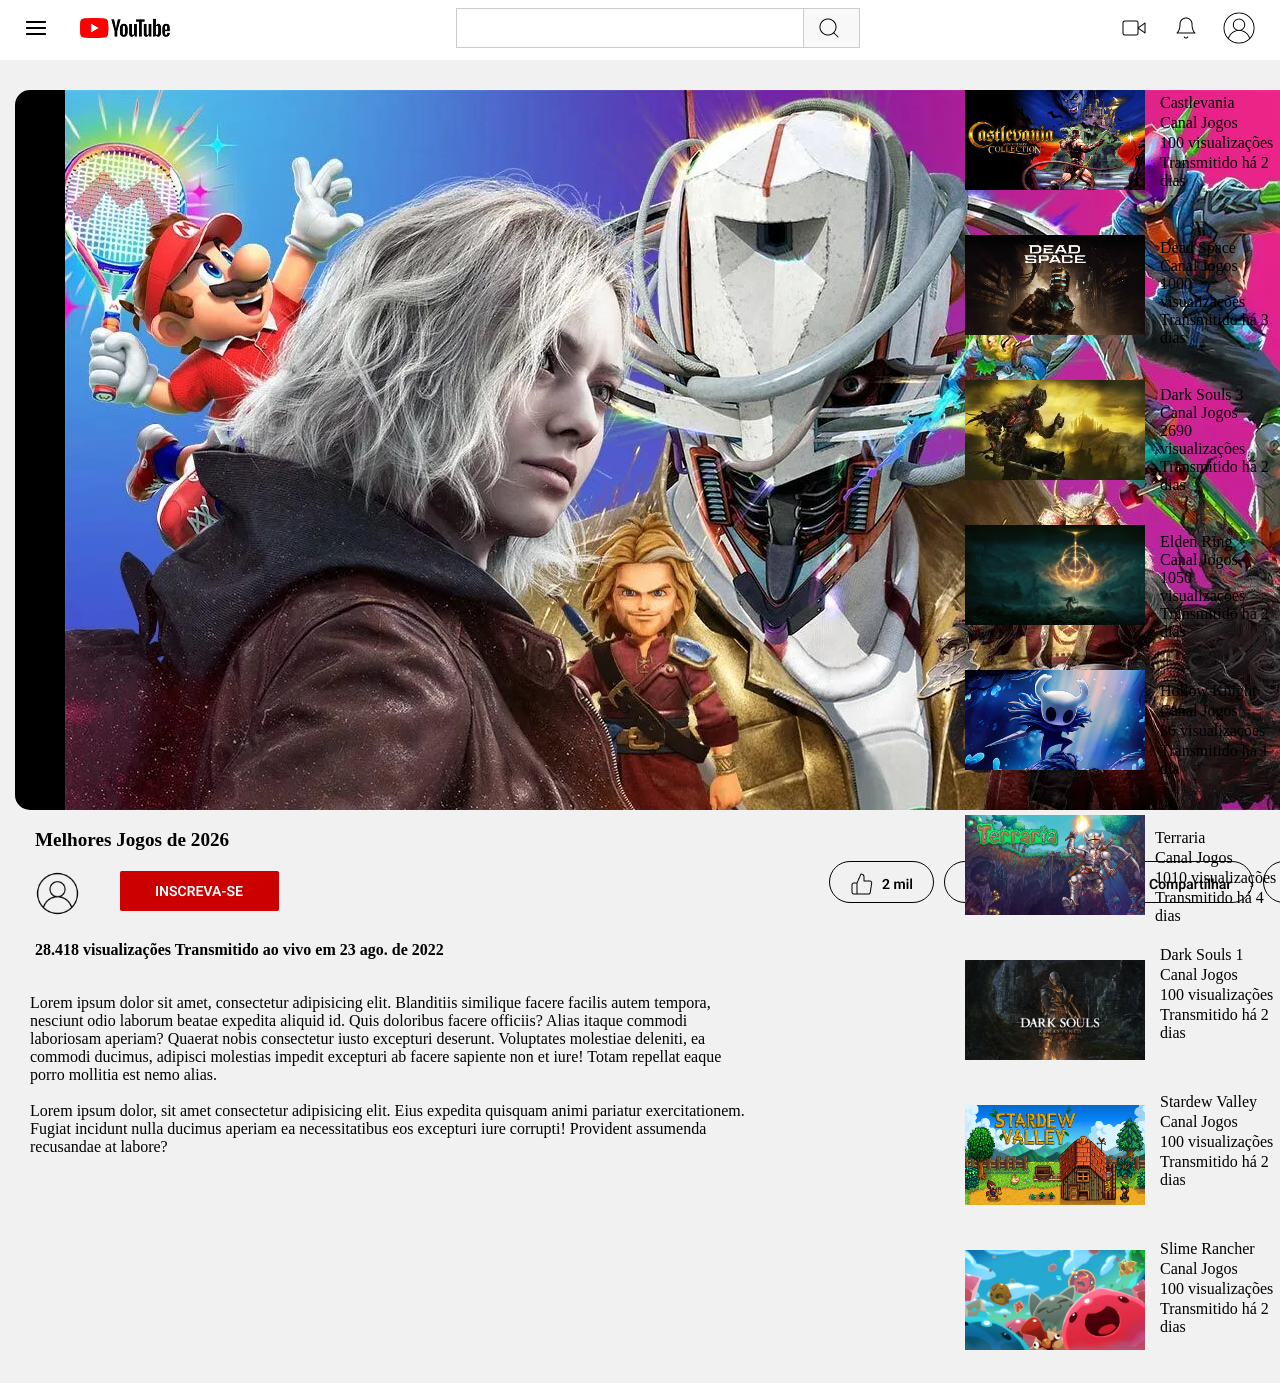
<file: CSS/Trilha-de-CSS-2/index.html>
<!DOCTYPE html>
<html lang="en">
<head>
    <meta charset="UTF-8">
    <meta name="viewport" content="width=device-width, initial-scale=1.0">
    <title>Document</title>
    <link rel="stylesheet" href="../Trilha-de-CSS-2/assets/style.css">
</head>
<body>
    <header>
            <div id="left">
                <figure>
                    <img src="assets/images/Left.png" alt="">
                </figure>
            </div>
            <div id="center">
                <figure>
                    <img src="assets/images/Center.png" alt="">
                </figure>
            </div>
            <div id="right">
                <div>
                    <figure>
                        <img src="assets/images/video.png" alt="">
                        <img src="assets/images/bell.png" alt="">
                    </figure>
                </div>   
                <div class="profile">
                    <figure></figure>
                        <img src="assets/images/profile.png" alt="">
                    </figure>
                </div>
            </div>
    </header>
    <main>
        <section>
            <div class="main-video">
                <figure>
                    <img src="assets/images/4638427-february-2026-games.webp" alt="">
                </figure>
            </div>    
            <div class="main-video-info">
                <div class="main-video-title">
                    <p>Melhores Jogos de 2026</p>
                </div>
                <div class="action-bar">
                    <div class="div-img01">
                        <figure>
                            <img src="assets/images/profile.png" alt="">
                        </figure>
                    </div>
                    <div class="div-img02">
                        <figure>
                            <img src="assets/images/Subscribe Button.png" alt="">
                        </figure>
                    </div>
                    <div class="div-img03">
                        <figure>
                            <img src="assets/images/Like.png" alt="">
                        </figure>
                    </div>
                    <div class="div-img04">
                        <figure>
                            <img src="assets/images/Deslike.png" alt="">
                        </figure>
                    </div>
                    <div class="div-img05">
                        <figure>
                            <img src="assets/images/Share.png" alt="">
                        </figure>
                    </div>
                    <div class="div-img06">
                        <figure>
                            <img src="assets/images/Download.png" alt="">
                        </figure>
                    </div>                   
                </div>
                <div class="views">
                    <p>28.418 visualizações  Transmitido ao vivo em 23 ago. de 2022</p>    
                </div>
                <div class="description">
                    <p>Lorem ipsum dolor sit amet, consectetur adipisicing elit. Blanditiis similique facere facilis autem tempora, nesciunt odio laborum beatae expedita aliquid id. Quis doloribus facere officiis? Alias itaque commodi laboriosam aperiam?
                    Quaerat nobis consectetur iusto excepturi deserunt. Voluptates molestiae deleniti, ea commodi ducimus, adipisci molestias impedit excepturi ab facere sapiente non et iure! Totam repellat eaque porro mollitia est nemo alias.</p>
                    <br>
                    <p>Lorem ipsum dolor, sit amet consectetur adipisicing elit. Eius expedita quisquam animi pariatur exercitationem. Fugiat incidunt nulla ducimus aperiam ea necessitatibus eos excepturi iure corrupti! Provident assumenda recusandae at labore?</p>
                </div>
            </div>
        </section>

        <aside>
            <div class="side-videos">
                <figure class="side-container">
                    <img src="assets/images/castlevania.jpg" alt="">
                </figure>
                <figure class="side-container">
                    <img src="assets/images/deadspace.jpg" alt="">
                </figure>
                <figure class="side-container">
                    <img src="assets/images/download.jpg" alt="">
                </figure>
                <figure class="side-container">
                    <img src="assets/images/M2IBVSWR2ao2oHizClzsUaYL.webp" alt="">
                </figure>
                <figure class="side-container">
                    <img src="assets/images/HK_header.webp" alt="">
                </figure>
                <figure class="side-container">
                    <img src="assets/images/terraria.avif" alt="">
                </figure>
                <figure class="side-container">
                    <img src="assets/images/453d17f26995df6bd67d698c90ba2fd27157a61875e1a9730545da23474c6aaf.avif" alt="">
                </figure>
                <figure class="side-container">
                    <img src="assets/images/stardew.jpg" alt="">
                </figure>
                <figure class="side-container">
                    <img src="assets/images/slimerancher.jpg" alt="">
                </figure>
            </div>
            <div class="side-video-info">
                <div class="side-container">    
                    <div class="side-info">
                        <p>Castlevania</p>
                        <p>Canal Jogos</p>
                        <p>100 visualizações</p>
                        <p>Transmitido há 2 dias</p>
                    </div>
                </div>    
                <div class="side-container">
                    <div class="side-info">
                        <p>Dead Space</p>
                        <p>Canal Jogos</p>
                        <p>1000 visualizações</p>
                        <p>Transmitido há 3 dias</p>
                    </div>
                </div>    
                <div class="side-container">
                    <div class="side-info">
                        <p>Dark Souls 3</p>
                        <p>Canal Jogos</p>
                        <p>2690 visualizações</p>
                        <p>Transmitido há 2 dias</p>
                    </div>
                </div>    
                <div class="side-container">
                    <div class="side-info">
                        <p>Elden Ring</p>
                        <p>Canal Jogos</p>
                        <p>1050 visualizações</p>
                        <p>Transmitido há 2 dias</p>
                    </div>
                </div>
                <div class="side-container">    
                    <div class="side-info">
                        <p>Hollow Knight</p>
                        <p>Canal Jogos</p>
                        <p>36 visualizações</p>
                        <p>Transmitido há 1 dia</p>
                    </div>
                </div>
                <div class="s">    
                    <div class="side-info">
                        <p>Terraria</p>
                        <p>Canal Jogos</p>
                        <p>1010 visualizações</p>
                        <p>Transmitido há 4 dias</p>
                    </div>
                </div>
                <div class="side-container">
                    <div class="side-info">
                        <p>Dark Souls 1</p>
                        <p>Canal Jogos</p>
                        <p>100 visualizações</p>
                        <p>Transmitido há 2 dias</p>
                    </div>
                </div>
                <div class="side-container">    
                    <div class="side-info">
                        <p>Stardew Valley</p>
                        <p>Canal Jogos</p>
                        <p>100 visualizações</p>
                        <p>Transmitido há 2 dias</p>
                    </div>
                </div>
                <div class="side-container">    
                    <div class="side-info">
                        <p>Slime Rancher</p>
                        <p>Canal Jogos</p>
                        <p>100 visualizações</p>
                        <p>Transmitido há 2 dias</p>
                    </div>
                </div>    
            </div>

        </aside>
    </main>
    <footer>

    </footer>
</body>
</html>
</file>
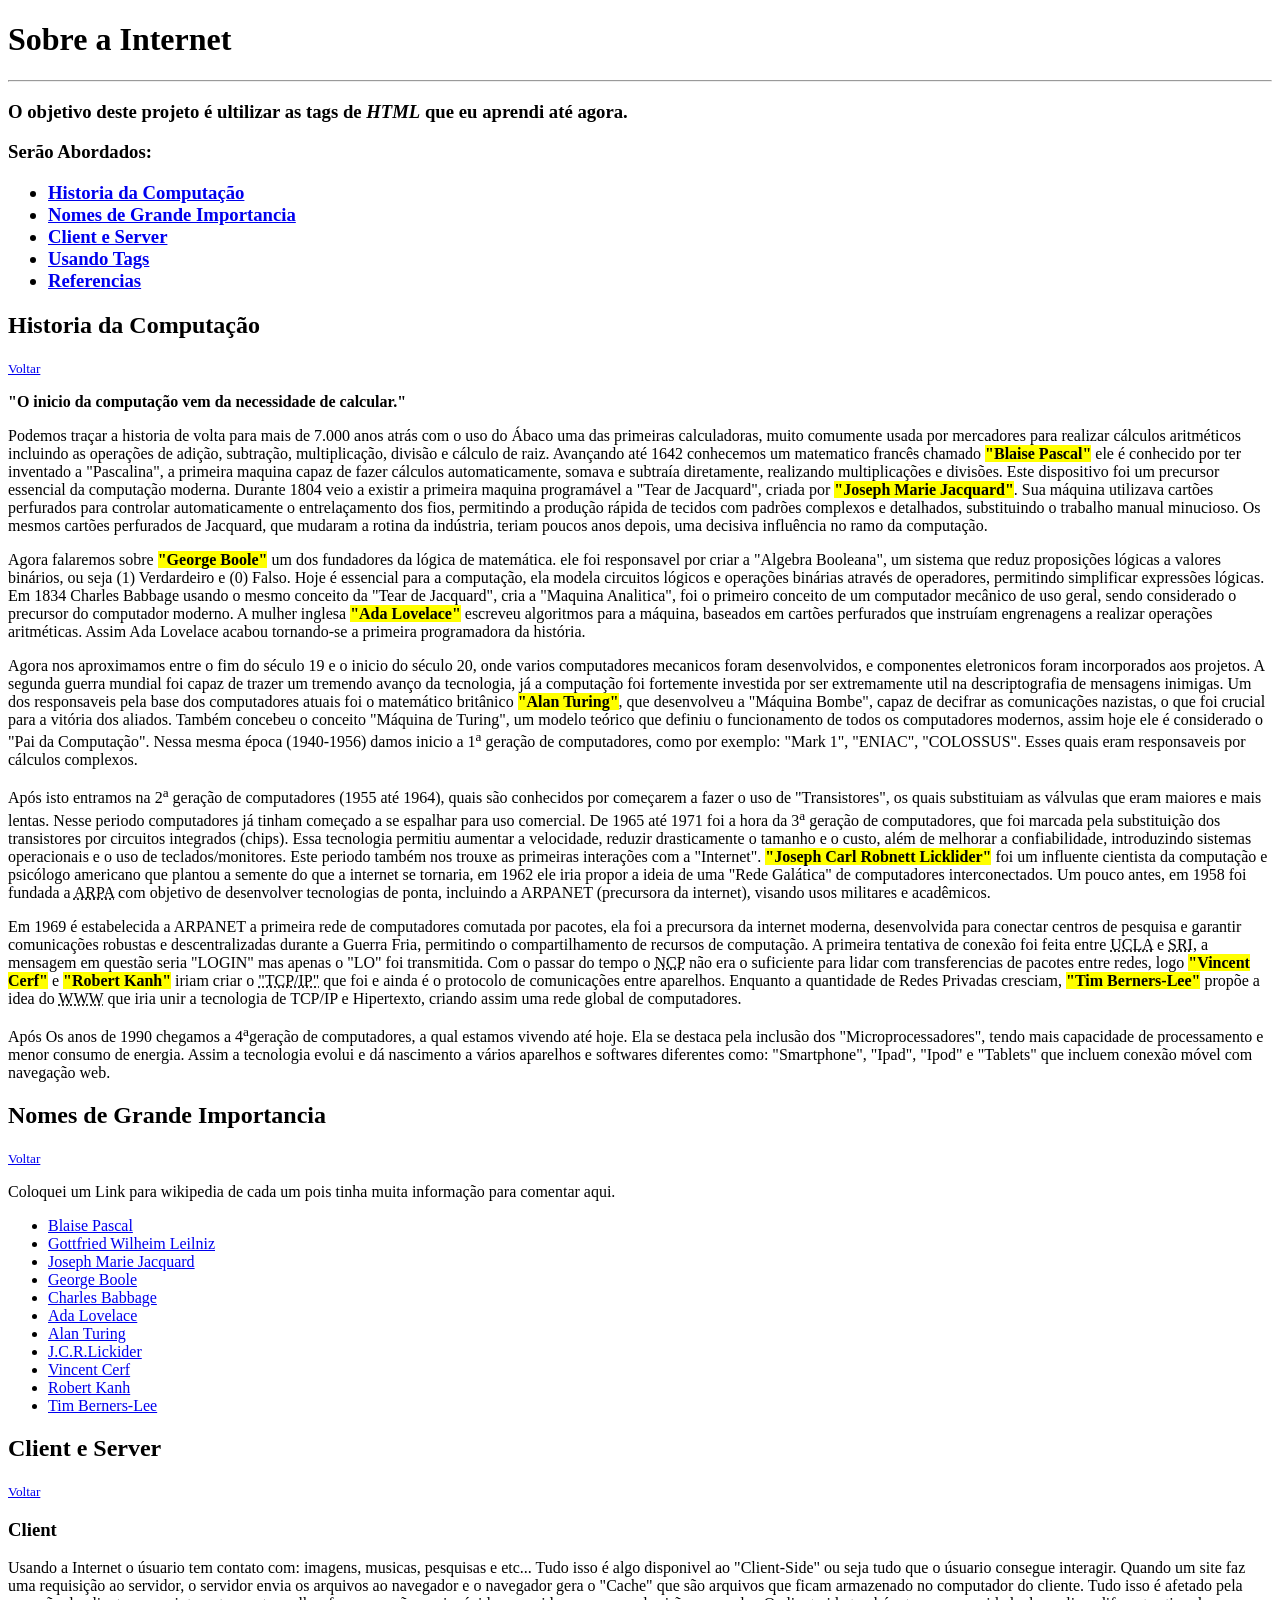
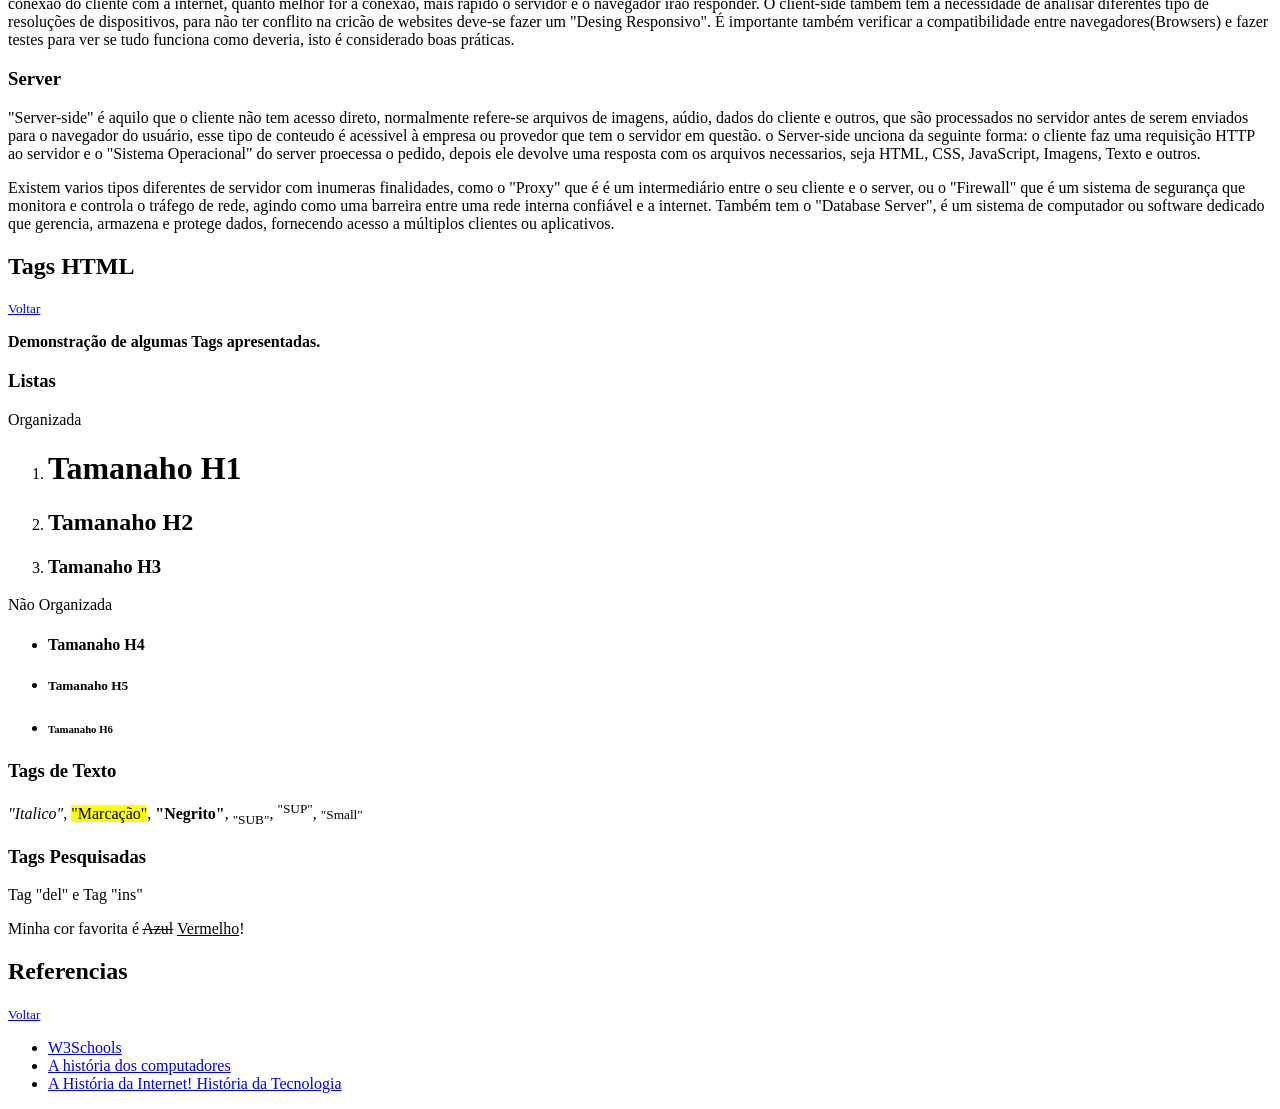
<file: HTML/Html modulo 1/index.html>
<!DOCTYPE html>
<html lang="pt-br">

<head>
    <meta charset="UTF-8">
    <meta name="viewport" content="width=device-width, initial-scale=1.0">
    <title>Aprendizado HTML</title>
</head>

<body>
     <h1>Sobre a Internet</h1>
     <hr>
     <h3 id="indice">
        <p>O objetivo deste projeto é ultilizar as tags de <i>HTML</i> que eu aprendi até agora.</p>
        <p>Serão Abordados: 
            <ul>
                <li><a href="#historia">Historia da Computação</a></li>
                <li><a href="#nomes">Nomes de Grande Importancia</a></li>
                <li><a href="#rede">Client e Server</a></li>
                <li><a href="#tags">Usando Tags</a></li>
                <li><a href="#ref">Referencias</a></li>
            </ul>
        </p>
     </h3>
     
     <h2 id="historia">Historia da Computação</h2>
     <small><a href="#indice">Voltar</a></small>

     
        <strong><p>"O inicio da computação vem da necessidade de calcular."</p></strong>

        <p> Podemos traçar a historia de volta para mais de 7.000 anos atrás com o uso do Ábaco uma das primeiras calculadoras,
            muito comumente usada por mercadores para realizar cálculos aritméticos incluindo as operações de adição, subtração, multiplicação, divisão e cálculo de raiz.
            Avançando até 1642 conhecemos um matematico francês chamado <mark><strong>"Blaise Pascal"</strong></mark> ele é conhecido por ter inventado a "Pascalina",
            a primeira maquina capaz de fazer cálculos automaticamente, somava e subtraía diretamente, realizando multiplicações e divisões. Este dispositivo foi um precursor essencial da computação moderna.
            Durante 1804 veio a existir a primeira maquina programável a "Tear de Jacquard", criada por <mark><strong>"Joseph Marie Jacquard"</strong></mark>. Sua máquina utilizava cartões perfurados para 
            controlar automaticamente o entrelaçamento dos fios, permitindo a produção rápida de tecidos com padrões complexos e detalhados, substituindo o trabalho manual minucioso.
            Os mesmos cartões perfurados de Jacquard, que mudaram a rotina da indústria, teriam poucos anos depois, uma decisiva influência no ramo da computação.
        </p>
        <p>
            Agora falaremos sobre <mark><strong>"George Boole"</strong></mark> um dos fundadores da lógica de matemática. ele foi responsavel por criar a "Algebra Booleana", um sistema que reduz proposições lógicas a valores binários,
            ou seja (1) Verdardeiro e (0) Falso. Hoje é essencial para a computação, ela modela circuitos lógicos e operações binárias através de operadores, permitindo simplificar expressões lógicas.
            Em 1834 Charles Babbage usando o mesmo conceito da "Tear de Jacquard", cria a "Maquina Analitica", foi o primeiro conceito de um computador mecânico de uso geral, sendo considerado o precursor do computador moderno.
            A mulher inglesa <mark><strong>"Ada Lovelace"</strong></mark> escreveu algoritmos para a máquina, baseados em cartões perfurados que instruíam engrenagens a realizar operações aritméticas. Assim Ada Lovelace acabou tornando-se a primeira programadora da história.
        </p>
        <p>
            Agora nos aproximamos entre o fim do século 19 e o inicio do século 20, onde varios computadores mecanicos foram desenvolvidos, e componentes eletronicos foram incorporados aos projetos.
            A segunda guerra mundial foi capaz de trazer um tremendo avanço da tecnologia, já a computação foi fortemente investida por ser extremamente util na descriptografia de mensagens inimigas.
            Um dos responsaveis pela base dos computadores atuais foi o matemático britânico <mark><strong>"Alan Turing"</strong></mark>, que desenvolveu a "Máquina Bombe", capaz de decifrar as comunicações nazistas, o que foi crucial para a vitória dos aliados.
            Também concebeu o conceito "Máquina de Turing", um modelo teórico que definiu o funcionamento de todos os computadores modernos, assim hoje ele é considerado o "Pai da Computação". 
            Nessa mesma época (1940-1956) damos inicio a 1<sup>a</sup> geração de computadores, como por exemplo: "Mark 1", "ENIAC", "COLOSSUS". Esses quais eram responsaveis por cálculos complexos.
        </p>
        <p>
            Após isto entramos na 2<sup>a</sup> geração de computadores (1955 até 1964), quais são conhecidos por começarem a fazer o uso de "Transistores", os quais substituiam as válvulas que eram maiores e mais lentas. Nesse periodo computadores já tinham começado a se espalhar para uso comercial.
            De 1965 até 1971 foi a hora da 3<sup>a</sup> geração de computadores, que foi marcada pela substituição dos transistores por circuitos integrados (chips). Essa tecnologia permitiu aumentar a velocidade, reduzir drasticamente o tamanho e o custo, além de melhorar a confiabilidade,
            introduzindo sistemas operacionais e o uso de teclados/monitores. Este periodo também nos trouxe as primeiras interações com a "Internet". <mark><strong>"Joseph Carl Robnett Licklider"</strong></mark> foi um influente cientista da computação e psicólogo americano que plantou a semente do que a internet se tornaria, em 1962 ele iria propor a ideia de uma "Rede Galática" de computadores interconectados. 
            Um pouco antes, em 1958 foi fundada a <abbr title="Advanced Research Projects Agency">ARPA</abbr> com objetivo de desenvolver tecnologias de ponta, incluindo a ARPANET (precursora da internet),
            visando usos militares e acadêmicos.
        </p>
        <p>
            Em 1969 é estabelecida a ARPANET a primeira rede de computadores comutada por pacotes, ela foi a precursora da internet moderna, desenvolvida para conectar centros de pesquisa e garantir comunicações robustas e descentralizadas durante a Guerra Fria, permitindo o compartilhamento de recursos de computação.
            A primeira tentativa de conexão foi feita entre <abbr title="Universidade da Califórnia em Los Angeles">UCLA</abbr> e <abbr title="Stanford Research Institute">SRI</abbr>, a mensagem em questão seria "LOGIN" mas apenas o "LO" foi transmitida.
            Com o passar do tempo o <abbr title="Network Control Protocol">NCP</abbr> não era o suficiente para lidar com transferencias de pacotes entre redes, logo <mark><strong>"Vincent Cerf"</strong></mark> e <mark><strong>"Robert Kanh"</strong></mark> iriam criar o <abbr title="Transfer Control Protocol/Internet Protocol">"TCP/IP"</abbr> que foi e ainda é o protocolo de comunicações entre aparelhos.
            Enquanto a quantidade de Redes Privadas cresciam, <mark><strong>"Tim Berners-Lee"</strong></mark> propõe a idea do <abbr title="World Wide Web">WWW</abbr> que iria unir a tecnologia de TCP/IP e Hipertexto, criando assim uma rede global de computadores.
        </p>
        <p>
            Após Os anos de 1990 chegamos a 4<sup>a</sup>geração de computadores, a qual estamos vivendo até hoje. Ela se destaca pela inclusão dos "Microprocessadores", tendo mais capacidade de processamento e menor consumo de energia. Assim a tecnologia evolui e dá nascimento a vários aparelhos e softwares diferentes como:
            "Smartphone", "Ipad", "Ipod" e "Tablets" que incluem conexão móvel com navegação web.
        </p>
    
 
    <h2 id="nomes">Nomes de Grande Importancia</h2>
    <small><a href="#indice">Voltar</a></small>

        <p>Coloquei um Link para wikipedia de cada um pois tinha muita informação para comentar aqui.</p>
        <ul>
            <li><a href="https://pt.wikipedia.org/wiki/Blaise_Pascal" target="_blank">Blaise Pascal</a></li>
                <!--Blaise Pascal foi responsavel por por criar a Pascalina uma das primeiras calculadoras mecanicas. -->
            <li><a href="https://pt.wikipedia.org/wiki/Gottfried_Leibniz" target="_blank">Gottfried Wilheim Leilniz</a></li>
                <!--Gottfried Wilheim Leilniz foi adcinado aqui por que ele foi responsável por fazer o primeiro sistema de numeração binário, conhecido como "Roda de Leibniz" e tambem é criador da primeira calculadora automatica de bolso.-->
            <li><a href="https://pt.wikipedia.org/wiki/Joseph-Marie_Jacquard" target="_blank">Joseph Marie Jacquard</a></li>
                <!--Joseph Marie Jacquard é o criador da "Tear de Jacquard" a primeira maquina mecanica programavel-->
            <li><a href="https://pt.wikipedia.org/wiki/George_Boole" target="_blank">George Boole</a></li>
                <!--George Boole foi um dos fundadores da lógica matematica, responsavelpela "Algebra Boolena"-->
            <li><a href="https://pt.wikipedia.org/wiki/Charles_Babbage" target="_blank">Charles Babbage</a></li>
                <!--Charles Babbage é o inventor da "Maquina Analitica" que pode ser de forma rústica comparado com os computadores modernos.  -->
            <li><a href="https://pt.wikipedia.org/wiki/Ada_Lovelace" target="_blank">Ada Lovelace</a></li>
                <!--Ada Lovelace é a primeira programadora da historia, Co-criadora da "Maquina Analitca"-->
            <li><a href="https://pt.wikipedia.org/wiki/Alan_Turing" target="_blank">Alan Turing</a></li>
                <!--Alan Turing é responsavel pela teoria da "Maquina de Turing" que foi fundação para os computadores modernos-->
            <li><a href="https://pt.wikipedia.org/wiki/Joseph_Carl_Robnett_Licklider" target="_blank">J.C.R.Lickider</a></li>
                <!--J.C.R.Licklider deu a ideia de uma "Rede Galatica" de computadores, anos depois que viria a ser a internet.-->
            <li><a href="https://pt.wikipedia.org/wiki/Vint_Cerf" target="_blank">Vincent Cerf</a></li>
            <li><a href="https://pt.wikipedia.org/wiki/Robert_Kahn" target="_blank">Robert Kanh</a></li>
            <!--Vincent Cerf e Robert Kanh foram os criadores do TCP/IP que foi o substituto do NCP, o TCP/IP é ultilizado até os dias de hoje-->
            <li><a href="https://pt.wikipedia.org/wiki/Tim_Berners-Lee" target="_blank">Tim Berners-Lee</a></li>
            <!--Tim Berners--Lee é o criador da Word Wide Web(WWW) graças a ele a internet é, do jeito que é hoje. -->
        </ul>
    
    <h2 id="rede">Client e Server</h2>
    <small><a href="#indice">Voltar</a></small>
        
        <h3>Client</h3>
            
                <p>
                    Usando a Internet o úsuario tem contato com: imagens, musicas, pesquisas e etc... Tudo isso é algo disponivel ao "Client-Side" ou seja tudo que o úsuario
                    consegue interagir. Quando um site faz uma requisição ao servidor, o servidor envia os arquivos ao navegador e o navegador gera o "Cache" que são arquivos que ficam armazenado no computador do cliente.
                    Tudo isso é afetado pela conexão do cliente com a internet, quanto melhor for a conexão, mais rápido o servidor e o navegador irão responder.
                    O client-side também tem a necessidade de analisar diferentes tipo de resoluções de dispositivos, para não ter conflito na cricão de websites deve-se fazer um "Desing Responsivo". 
                    É importante também verificar a compatibilidade entre navegadores(Browsers) e fazer testes para ver se tudo funciona como deveria, isto é considerado boas práticas.
                </p>
            
        
        <h3>Server</h3> 
            
                <p>
                    "Server-side" é aquilo que o cliente não tem acesso direto, normalmente refere-se arquivos de imagens, aúdio, dados do cliente e outros, que são processados no servidor antes de serem enviados para o navegador do usuário,
                    esse tipo de conteudo é acessivel à empresa ou provedor que tem o servidor em questão. o Server-side unciona da seguinte forma: o cliente faz uma requisição HTTP ao servidor e o "Sistema Operacional" do server proecessa o pedido,
                    depois ele devolve uma resposta com os arquivos necessarios, seja HTML, CSS, JavaScript, Imagens, Texto e outros.  
                </p>
                <p>
                    Existem varios tipos diferentes de servidor com inumeras finalidades, como o "Proxy" que é é um intermediário entre o seu cliente e o server, ou o "Firewall" que é
                    um sistema de segurança que monitora e controla o tráfego de rede, agindo como uma barreira entre uma rede interna confiável e a internet. Também tem o "Database Server", 
                    é um sistema de computador ou software dedicado que gerencia, armazena e protege dados, fornecendo acesso a múltiplos clientes ou aplicativos.
                </p>
            
        <h2 id="tags">Tags HTML</h2>
        <small><a href="#indice">Voltar</a></small>

        <p><strong>Demonstração de algumas Tags apresentadas.</strong></p>

        <h3>Listas</h3>
            <p>Organizada</p>
           <ol> 
                <li><h1>Tamanaho H1</h1></li>            
                <li><h2>Tamanaho H2</h2></li>            
                <li><h3>Tamanaho H3</h3></li>            
            </ol>
           
            <p>Não Organizada</p>
            <ul>
                <li><h4>Tamanaho H4</h4></li>
                <li><h5>Tamanaho H5</h5></li>
                <li><h6>Tamanaho H6</h6></li>
            </ul>

        <h3>Tags de Texto</h3>

            <p><i>"Italico"</i>, <mark>"Marcação"</mark>, <strong>"Negrito"</strong>, <sub>"SUB"</sub>, <sup>"SUP"</sup>, <small>"Small"</small></p>

        <h3>Tags Pesquisadas</h3>    
            
            <p>Tag "del" e Tag "ins"</p>
                
                <p>
                    Minha cor favorita é <del>Azul</del> <ins>Vermelho</ins>!
                </p>

        <h2 id="ref">Referencias</h2>
        <small><a href="#indice">Voltar</a></small>

                <ul>
                    <li><a href="https://www.w3schools.com/Tags/default.asp" target="_blank">W3Schools</a></li>
                    <li><a href="https://www.youtube.com/watch?v=p-CqDKiDHCg" target="_blank">A história dos computadores </a></li>
                    <li><a href="https://www.youtube.com/watch?v=pKxWPo73pX0" target="_blank">A História da Internet! História da Tecnologia</a></li>
                </ul>

            
        

</body>
</html>
</file>
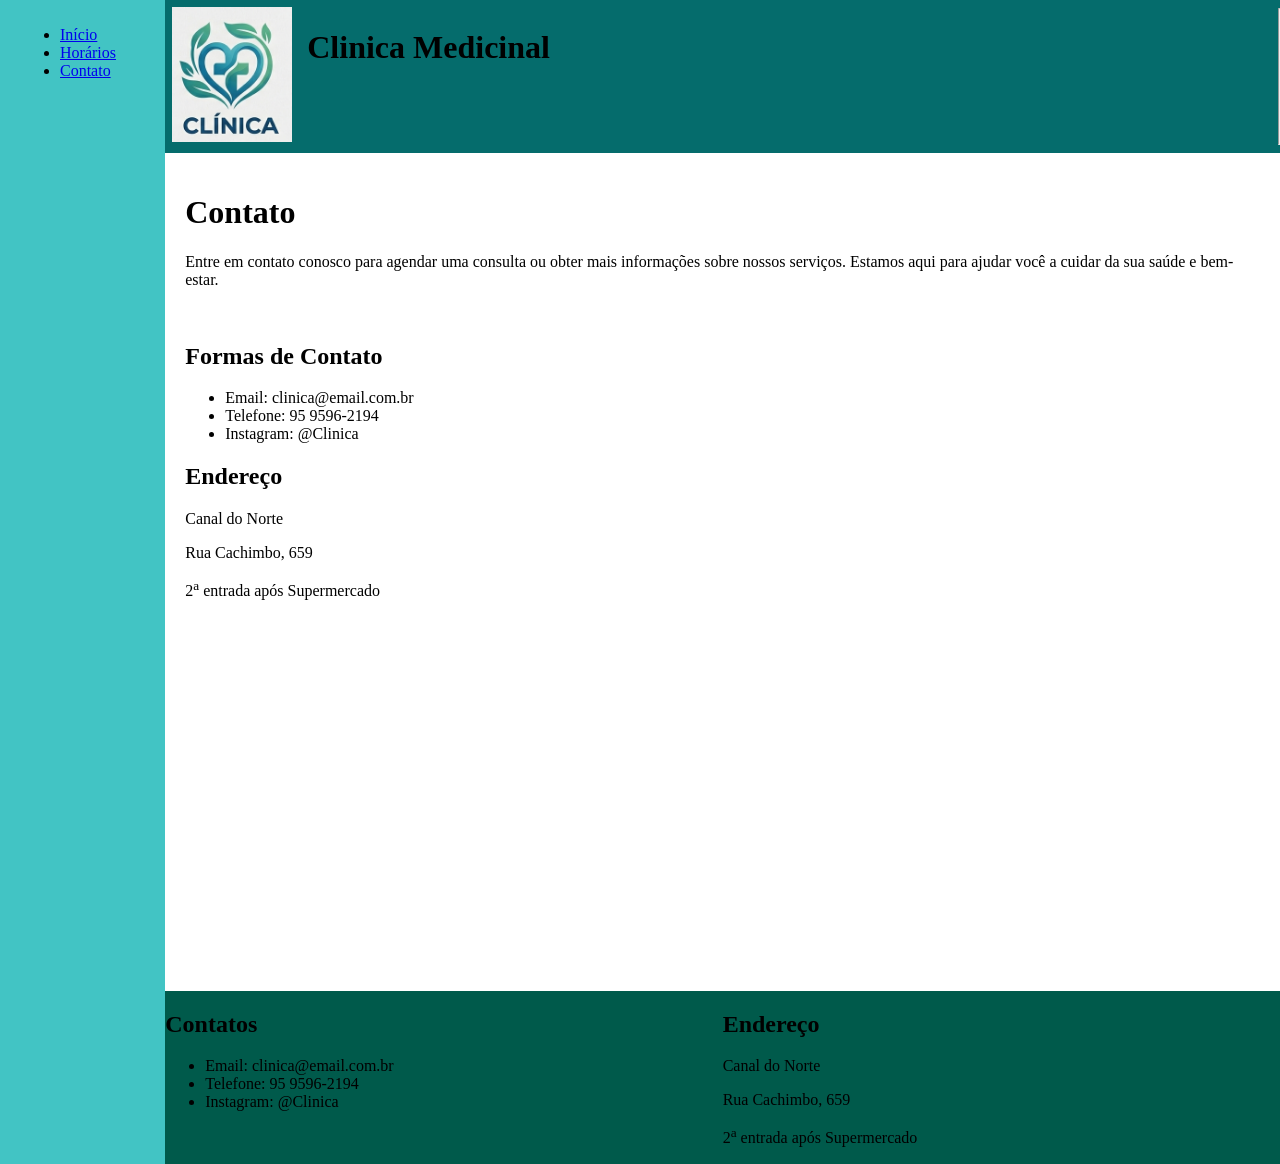
<file: HTML/HTML modulo 2/contato.html>
<!DOCTYPE html>
<html lang="en">
<head>
    <meta charset="UTF-8">
    <meta http-equiv="X-UA-Compatible" content="IE=edge">
    <meta name="viewport" content="width=device-width, initial-scale=1.0">
    <title>Contato</title>
    <link rel="stylesheet" href="base.css">
</head>
<body>
    <div class="wrapper">
        <div class="menu">
            <!-- Aqui vai o seu menu -->
            <ul>
                <li><a href="med.html">Início</a></li>
                <li><a href="horario.html">Horários</a></li>
                <li><a href="contato.html">Contato</a></li>
            </ul>
        </div>

        <div class="main">

            <div class="header" style="display: flex;" >
                
                <div class="logo" style="padding: 7px;" >
                   <a href="med.html"><img src="imagens/clinicalogo.png" alt="Logo da Clinica" width="120"></a>
                </div>

                <div style="width: 100%; padding: 8px;">
                   <h1>Clinica Medicinal</h1>
                </div>
                <hr>
             
            </div>
    
            <div class="content">
                <div>
                        <h1>Contato</h1>
                            <p>Entre em contato conosco para agendar uma consulta ou obter mais informações sobre nossos serviços. Estamos aqui para ajudar você a cuidar da sua saúde e bem-estar.</p>
                        <br>
                            <h2>Formas de Contato</h2>
                            <ul>
                                <li><label>Email: clinica@email.com.br</label></li>
                                <li><label>Telefone: 95 9596-2194</label></li>
                                <li><label>Instagram: @Clinica</label></li>
                            </ul>
                </div>
                
                <div>
                    <h2>Endereço</h2>
                    <p>Canal do Norte</p>
                    <p>Rua Cachimbo, 659</p>    
                    <p>2<sup>a</sup> entrada após Supermercado</p>
                </div>
                <iframe src="https://www.google.com/maps/embed?pb=!1m18!1m12!1m3!1d243783.51766039347!2d-45.862404795830926!3d-17.309880766647694!2m3!1f0!2f0!3f0!3m2!1i1024!2i768!4f13.1!3m3!1m2!1s0x94abaf18df9d2279%3A0x70eb084fe474c3d3!2sCanabrava%2C%20Jo%C3%A3o%20Pinheiro%20-%20MG%2C%2038770-000!5e0!3m2!1spt-BR!2sbr!4v1778246377893!5m2!1spt-BR!2sbr" width="350" height="350" style="border: 1px;;" allowfullscreen="" loading="lazy" referrerpolicy="no-referrer-when-downgrade"></iframe>
                 

            </div>    
            <div class="footer" style="display: flex;">
                
                <div style="width: 50%;" >
                    <h2>Contatos</h2>
                    
                        <ul>
                            <li><label>Email: clinica@email.com.br </label></li>
                            <li><label>Telefone: 95 9596-2194</label></li>
                            <li><label>Instagram: @Clinica </label></li>
                        </ul>
                </div>

                <div>
                    <h2>Endereço</h2>
                    <p>Canal do Norte</p>
                    <p>Rua Cachimbo, 659</p>
                    <p>2<sup>a</sup> entrada após Supermercado</p>
                </div>

            </div>
        </div>
    </div>
</body>
</html>
</file>
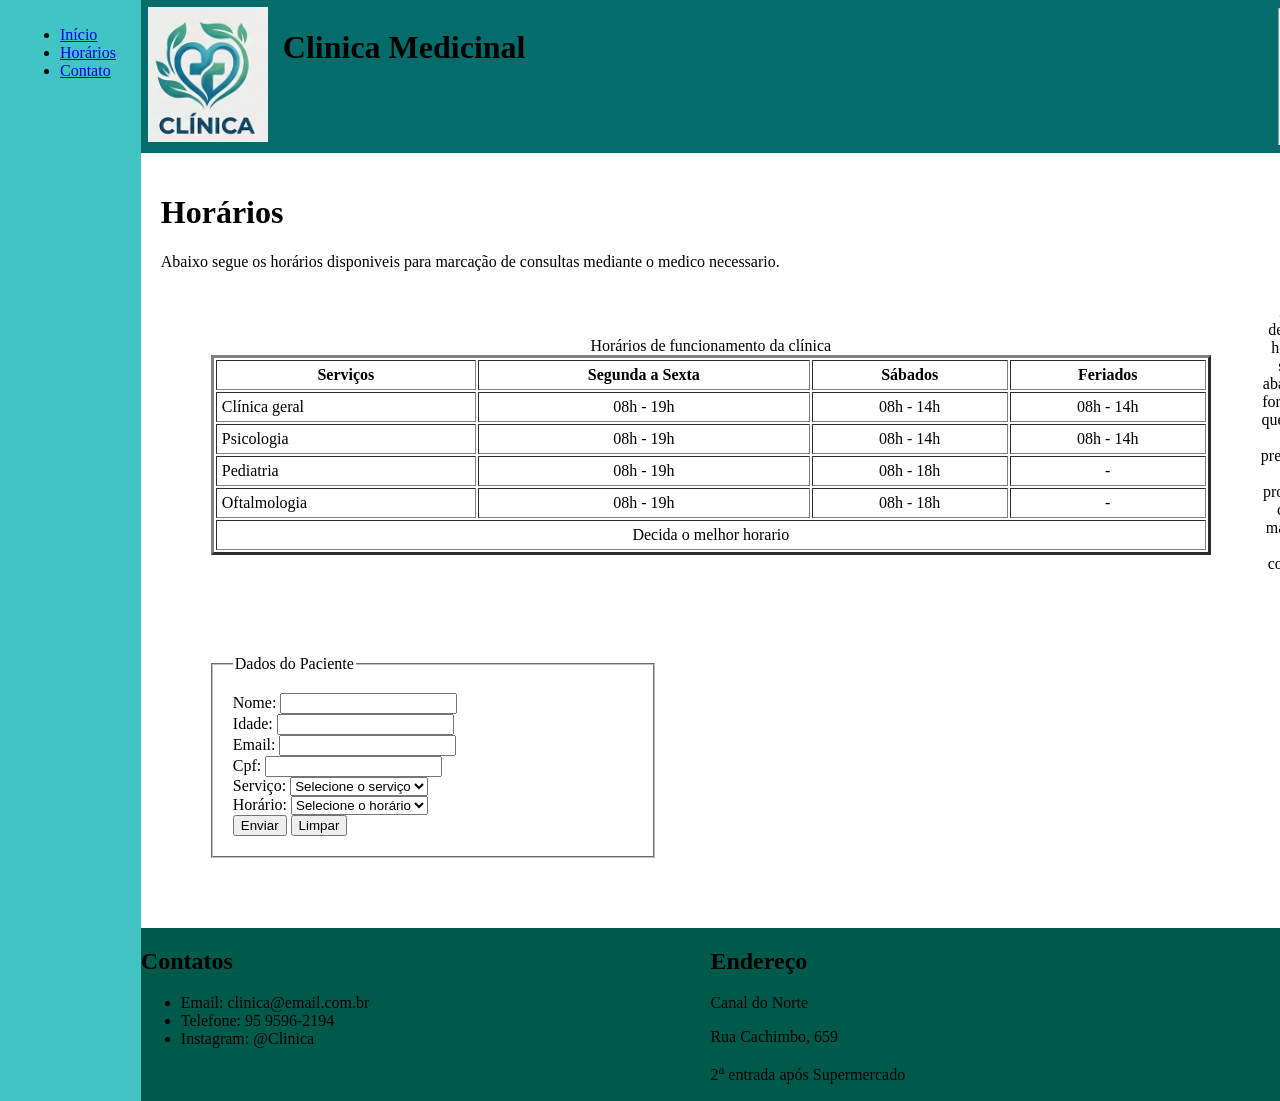
<file: HTML/HTML modulo 2/horario.html>
<!DOCTYPE html>
<html lang="en">
<head>
    <meta charset="UTF-8">
    <meta http-equiv="X-UA-Compatible" content="IE=edge">
    <meta name="viewport" content="width=device-width, initial-scale=1.0">
    <title>Horários</title>
    <link rel="stylesheet" href="base.css">
</head>
<body>
    <div class="wrapper">
        <div class="menu">
            <!-- Aqui vai o seu menu -->
             <ul>
                <li><a href="med.html">Início</a></li>
                <li><a href="horario.html">Horários</a></li>
                <li><a href="contato.html">Contato</a></li>
            </ul>
        </div>

        <div class="main">

            <div class="header" style="display: flex;" >
                
                <div class="logo" style="padding: 7px;" >
                    <a href="med.html"><img src="imagens/clinicalogo.png" alt="Logo da Clinica" width="120"></a>
                </div>

                <div style="width: 100%; padding: 8px;">
                   <h1>Clinica Medicinal</h1>
                </div>
                <hr>
             
            </div>
    
            <div class="content">
                <h1>Horários</h1>
                    <p>Abaixo segue os horários disponiveis para marcação de consultas mediante o medico necessario.</p>

                    <div style="display: flex;">
                        <div>   
                            <table summary="Horários de funcionamento da clínica" border="3" style="margin: 50px; width: 1000px;" cellspacing="2" cellpadding="5">
                                    <caption>Horários de funcionamento da clínica</caption>
                                    <thead>
                                        <tr>
                                            <th>Serviços</th>
                                            <th>Segunda a Sexta</th>
                                            <th>Sábados</th>
                                            <th>Feriados</th>
                                        </tr>
                                    </thead>
                                    <tbody>    
                                        <tr >
                                            <td>Clínica geral</td>
                                            <td align="center">	08h - 19h</td>
                                            <td align="center">	08h - 14h</td>
                                            <td align="center">    08h - 14h</td>
                                        </tr>
                                        <tr>
                                            <td>Psicologia</td>
                                            <td align="center">	08h - 19h</td>
                                            <td align="center">	08h - 14h</td>
                                            <td align="center">    08h - 14h</td>
                                        </tr>
                                        <tr>
                                            <td>Pediatria</td>
                                            <td align="center">	08h - 19h</td>
                                            <td align="center">	08h - 18h</td>
                                            <td align="center">     - </td>
                                        </tr>
                                        <tr>
                                            <td>Oftalmologia</td>
                                            <td align="center">	08h - 19h</td>
                                            <td align="center">	08h - 18h</td>
                                            <td align="center">     - </td>
                                        </tr>
                                    </tbody>
                                    <tfoot>
                                        <td colspan="4" align="center">Decida o melhor horario</td>
                                    </tfoot>
                                </table>
                            </div>  

                            <div style="height: 50px; text-align: center;">
                                    <p>Apos decidir o horario, segue abaixo um formulario que deverá ser preenchido para prosseguir com a marcação da consulta.</p>  
                            </div>    
                    </div>    
                    
                <div style="display: flex;">
                        <div>
                            <div>
                            <fieldset style="width: 400px; margin: 50px; padding: 20px;">
                                <legend>Dados do Paciente</legend>
                                <form action="">
                                    <label for="name">Nome:</label>
                                    <input type="text" id="name">
                                    <br>
                                    <label for="age">Idade:</label>
                                    <input type="number" id="age">
                                    <br>
                                    <label for="email">Email:</label>
                                    <input type="email" id="email">
                                    <br>
                                    <label for="cpf">Cpf:</label>
                                    <input type="text" id="cpf">
                                    <br>
                        
                                    <label for="service">Serviço:</label>
                                    <select id="service">
                                        <option def value="selecione">Selecione o serviço</option>
                                        <option value="clinica-geral">Clínica Geral</option>
                                        <option value="psicologia">Psicologia</option>
                                        <option value="pediatria">Pediatria</option>
                                        <option value="oftalmologia">Oftalmologia</option>
                                    </select>
                                    <br>
                                
                                    <label for="time">Horário:</label>
                                    <select id="serviço">
                                        <option def value="selecione">Selecione o horário</option>
                                    <option value="8 a 19">08h - 19h</option>
                                    <option value="8 a 14">08h - 14h</option>
                                    <option value="8 a 18">08h - 18h</option>
                                    </select>
                                    <br>
                                <button type="submit">Enviar</button>
                                <button type="reset">Limpar</button>  
                                </div>            

                            </form>
                        </fieldset>                   
                    </div> 

                </div>  
                    
            </div>
             

    
            <div class="footer" style="display: flex;">
                
                <div style="width: 50%;" >
                    <h2>Contatos</h2>
                    
                        <ul>
                            <li><label>Email: clinica@email.com.br </label></li>
                            <li><label>Telefone: 95 9596-2194</label></li>
                            <li><label>Instagram: @Clinica </label></li>
                        </ul>
                </div>

                <div>
                    <h2>Endereço</h2>
                    <p>Canal do Norte</p>
                    <p>Rua Cachimbo, 659</p>
                    <p>2<sup>a</sup> entrada após Supermercado</p>
                </div>

            </div>
        </div>
    </div>
</body>
</html>
</file>
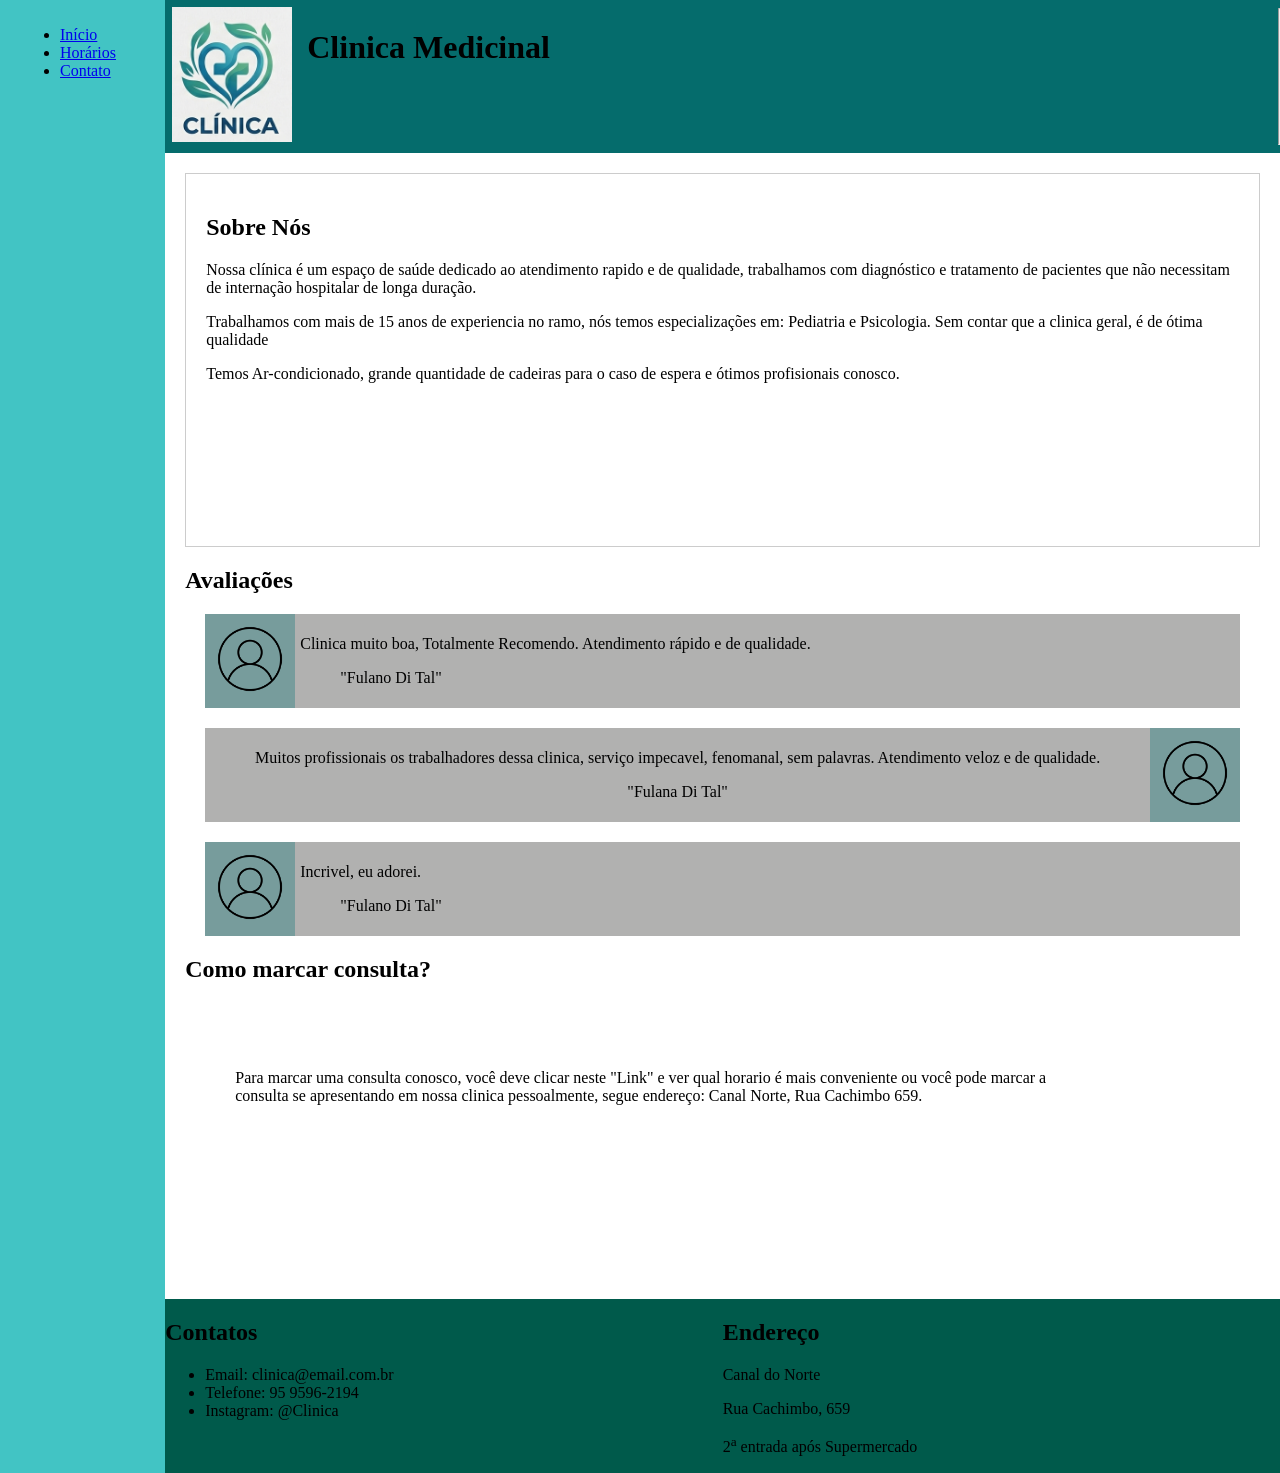
<file: HTML/HTML modulo 2/med.html>
<!DOCTYPE html>
<html lang="en">
<head>
    <meta charset="UTF-8">
    <meta http-equiv="X-UA-Compatible" content="IE=edge">
    <meta name="viewport" content="width=device-width, initial-scale=1.0">
    <title>Pagina Principal</title>
    <link rel="stylesheet" href="base.css">
</head>
<body>
    <div class="wrapper">
        <div class="menu">
            <!-- Aqui vai o seu menu -->
            <ul>
                <li><a href="med.html">Início</a></li>
                <li><a href="horario.html">Horários</a></li>
                <li><a href="contato.html">Contato</a></li>
            </ul>
        </div>

        <div class="main">

            <div class="header" style="display: flex;" >
                
                <div class="logo" style="padding: 7px;" >
                    <a href="med.html"><img src="imagens/clinicalogo.png" alt="Logo da Clinica" width="120"></a>
                </div>

                <div style="width: 100%; padding: 8px;">
                   <p><h1>Clinica Medicinal</h1></p>
                </div>
                <hr>
             
            </div>
    
            <div class="content">
              
                <div style="height: 30%; border: 1px solid #ccc; padding: 20px;"> 
                    <h2>Sobre Nós</h2>
                        <p>Nossa clínica é um espaço de saúde dedicado ao atendimento rapido e de qualidade, trabalhamos com diagnóstico e tratamento de pacientes que não necessitam de internação hospitalar de longa duração.<br> </p>
                        <p>Trabalhamos com mais de 15 anos de experiencia no ramo, nós temos especializações em: Pediatria e Psicologia. Sem contar que a clinica geral, é de ótima qualidade </p>
                        <p>Temos Ar-condicionado, grande quantidade de cadeiras para o caso de espera e ótimos profisionais conosco.</p>
                </div>

                <p><h2>Avaliações</h2></p>

                <div style="background-color: rgb(177, 177, 176); display: flex; margin: 20px;">       

                     <div style="background-color: rgba(67, 139, 139, 0.521); padding: 10px;">
                        <img src="imagens/profile.png" alt="Imagem de Perfil" width="70px ">
                     </div>
    
                    <div style="padding: 5px; width: 100%;">
                            <p>Clinica muito boa, Totalmente Recomendo. Atendimento rápido e de qualidade.</p>
                            <blockquote>"Fulano Di Tal"</blockquote>
                     </div>           
                </div>

                <div style="background-color: rgb(177, 177, 176); display: flex; margin: 20px;">       
    
                    <div style="padding: 5px; width: 100%; text-align: center;">
                            <p>Muitos profissionais os trabalhadores dessa clinica, serviço impecavel, fenomanal, sem palavras. Atendimento veloz e de qualidade.</p>
                            <blockquote>"Fulana Di Tal"</blockquote>
                     </div>                     

                     <div style="background-color: rgba(67, 139, 139, 0.521); padding: 10px;">                        
                            <img src="imagens/profile.png" alt="Imagem de Perfil" width="70px">
                     </div>                    

                </div>

                <div style="background-color: rgb(177, 177, 176); display: flex; margin: 20px;">
                    
                    <div style="background-color: rgba(67, 139, 139, 0.521); padding: 10px;">
                        <img src="imagens/profile.png" alt="Imagem de Perfil" width="70px ">
                    </div>

                    <div style="padding: 5px; width: 100%;">
                        <p>Incrivel, eu adorei.</p>
                        <blockquote>"Fulano Di Tal"</blockquote>
                    </div>
                </div>

                <h2>Como marcar consulta?</h2>

                <div style="display: flex; padding: 50px; margin-bottom: 150px; border: 3px;">    
                    <P>Para marcar uma consulta conosco, você deve clicar neste "Link" e ver qual horario é mais conveniente ou você pode marcar a consulta se apresentando em nossa clinica pessoalmente, segue endereço: Canal Norte, Rua Cachimbo 659. </P>
                    
                    <div>
                        <iframe src="https://www.google.com/maps/embed?pb=!1m18!1m12!1m3!1d243783.51766039347!2d-45.862404795830926!3d-17.309880766647694!2m3!1f0!2f0!3f0!3m2!1i1024!2i768!4f13.1!3m3!1m2!1s0x94abaf18df9d2279%3A0x70eb084fe474c3d3!2sCanabrava%2C%20Jo%C3%A3o%20Pinheiro%20-%20MG%2C%2038770-000!5e0!3m2!1spt-BR!2sbr!4v1778246377893!5m2!1spt-BR!2sbr" width="150" height="150" style="border:0;" allowfullscreen="" loading="lazy" referrerpolicy="no-referrer-when-downgrade"></iframe>
                    </div>
                </div>    
            </div>

    
            <div class="footer" style="display: flex;">
                
                <div style="width: 50%;" >
                    <h2>Contatos</h2>
                    
                        <ul>
                            <li><label>Email: clinica@email.com.br </label></li>
                            <li><label>Telefone: 95 9596-2194</label></li>
                            <li><label>Instagram: @Clinica </label></li>
                        </ul>
                </div>

                <div>
                    <h2>Endereço</h2>
                    <p>Canal do Norte</p>
                    <p>Rua Cachimbo, 659</p>
                    <p>2<sup>a</sup> entrada após Supermercado</p>
                </div>

            </div>
        </div>
    </div>
</body>
</html>
</file>
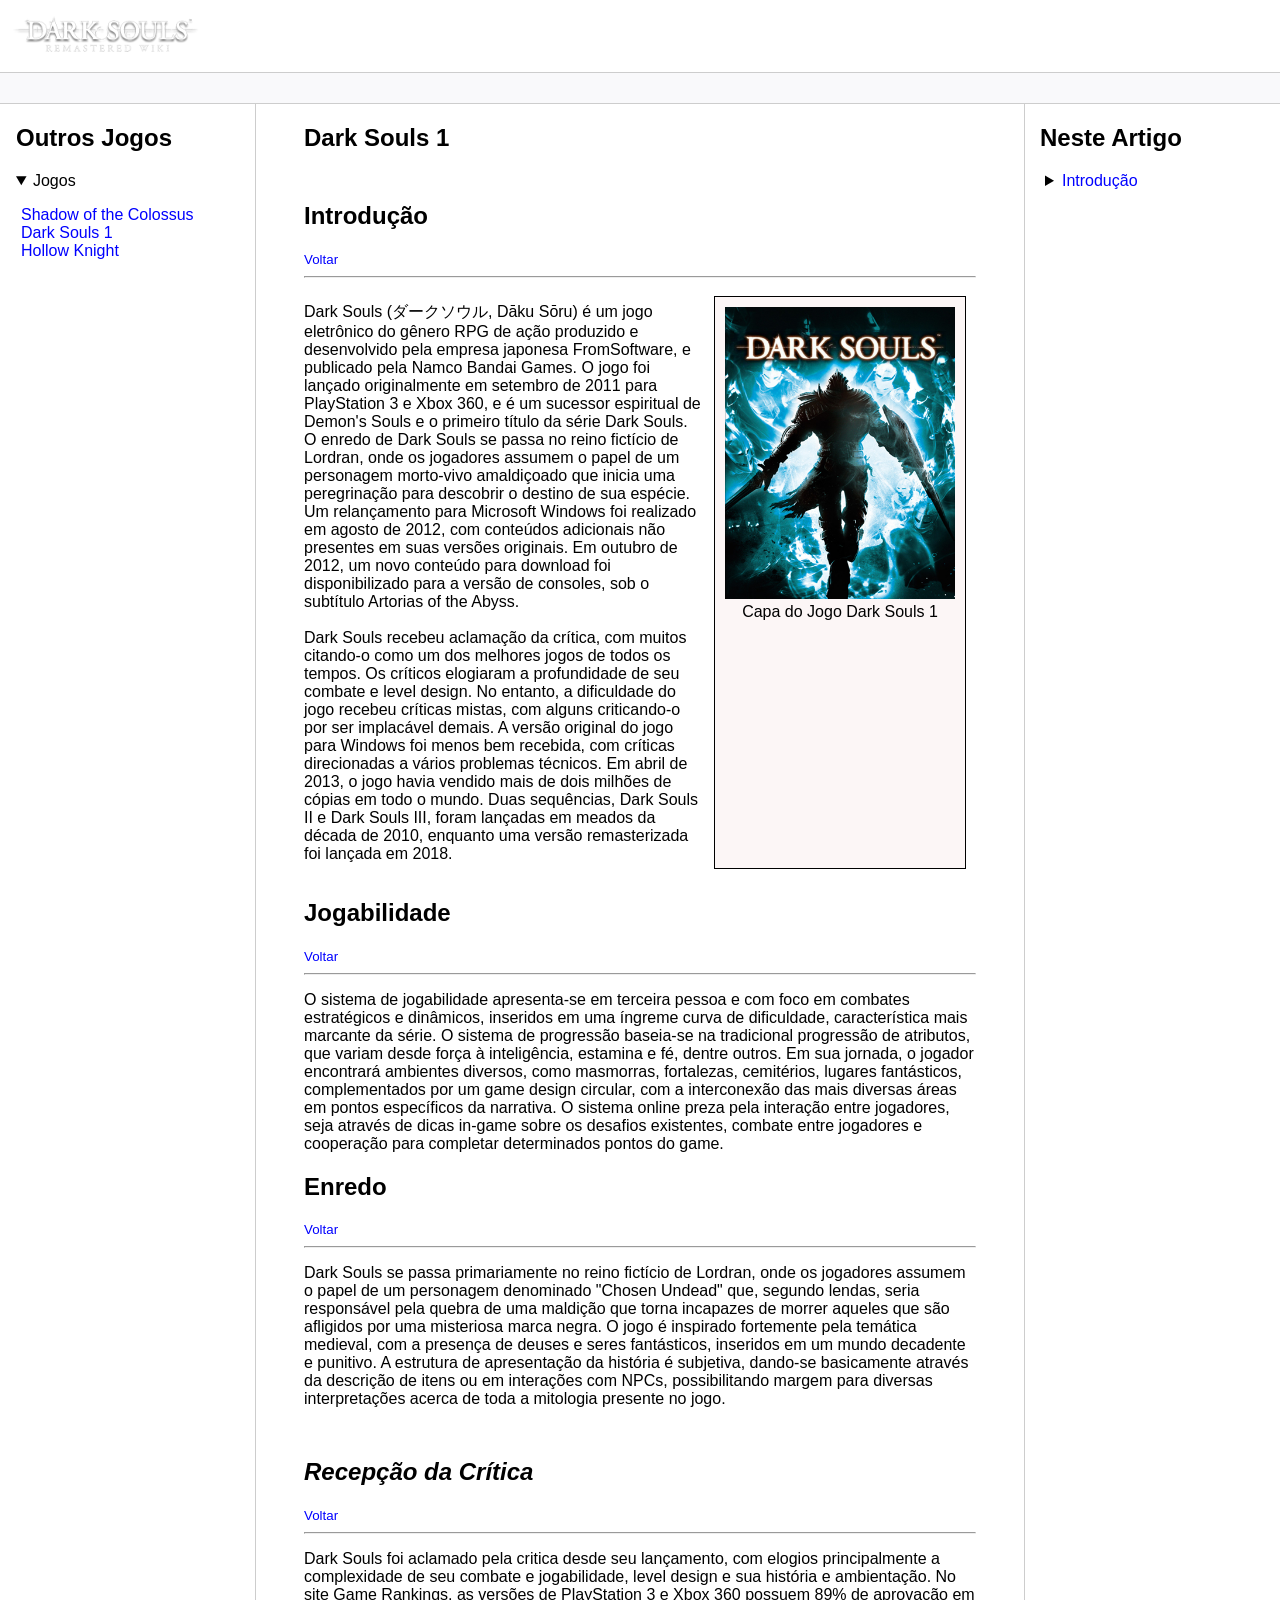
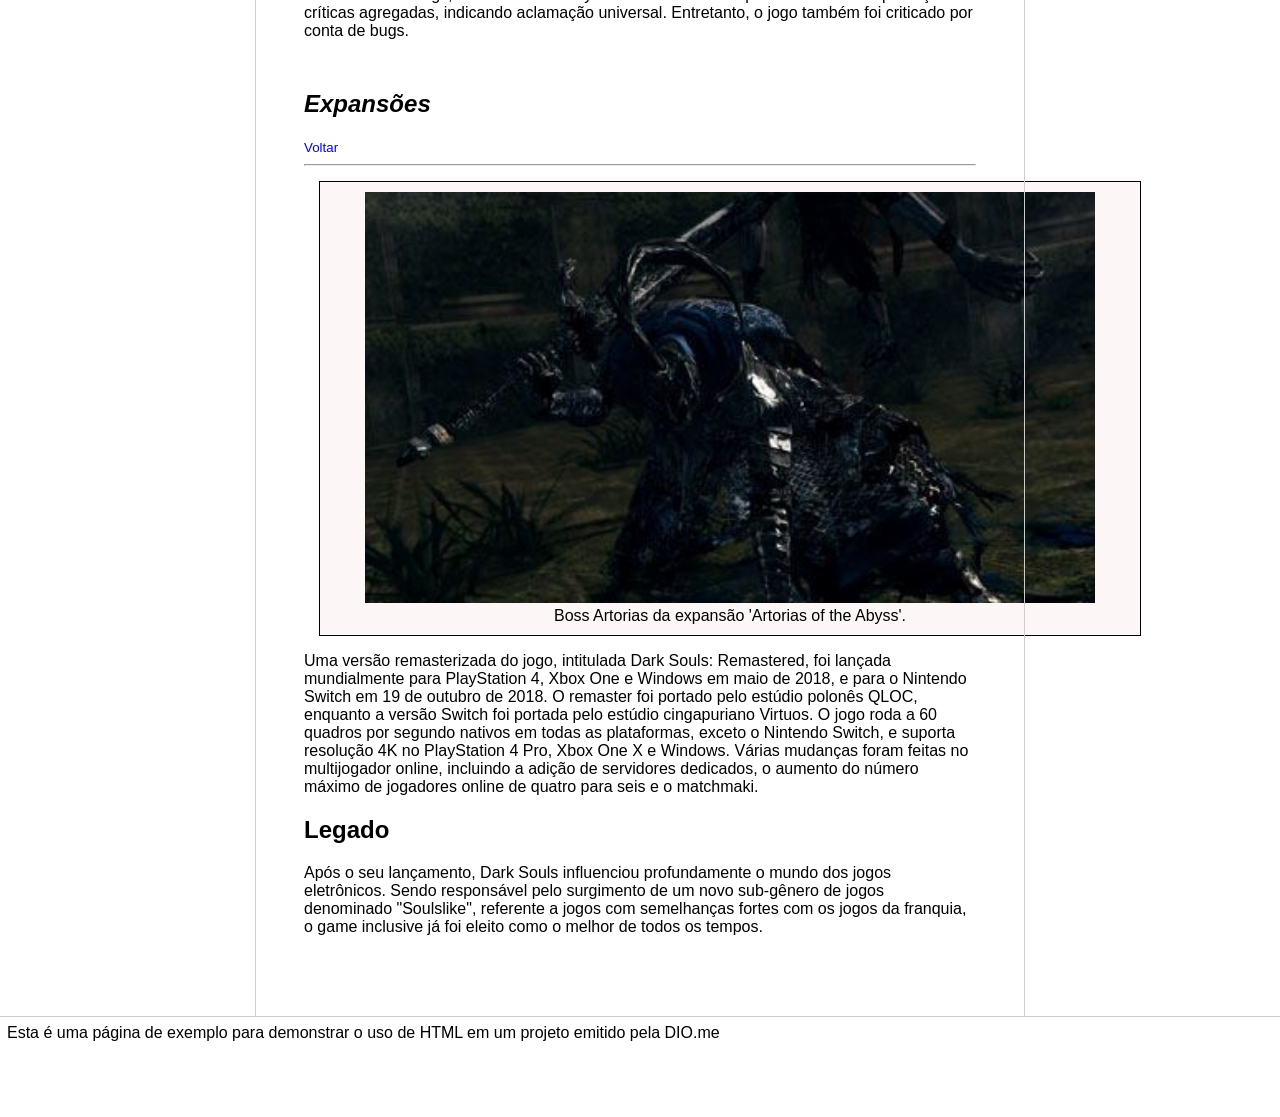
<file: HTML/Html modulo 3/wikiDS1.html>
<!DOCTYPE html>
<html lang="pt-br">
<head>
    <meta charset="UTF-8">
    <meta http-equiv="X-UA-Compatible" content="IE=edge">
    <meta name="viewport" content="width=device-width, initial-scale=1.0">
    <title>Dark Souls 1(DS1)</title>
    <link rel="stylesheet" href="assets/css/style.css">
</head>
<body>


    <header>
        <div id="comeco">   
            <div class="logo" style="padding: 8px;">
                <img src="assets/images/dark-souls-remaster-wiki-logo.png" alt="Logo do Jogo 'Dark Souls 1'" width="200"/>
            </div>
        </div>

        <div class="bar"></div>
    </header>
    
    <main class="content">
        <aside class="sidebar">
            <h2>Outros Jogos</h2>
                        <details open>
                            <summary>Jogos</summary>
                                <nav>    
                                    <ul>
                                        <li><a href="wikiSOTC.html">Shadow of the Colossus</a></li>
                                        <li><a href="wikiDS1.html">Dark Souls 1</a></li>
                                        <li><a href="wikiHK.html">Hollow Knight</a></li>
                                    </ul>
                                </nav>
                        </details>
        </aside>

        <article class="main">
            
                <h1>Dark Souls 1</h1>
                    <h2 id="intro" style="margin-top: 50px;"><strong>Introdução</strong></h2><small><a href="#comeco">Voltar</a></small>
                    <hr>
                        <div style="display: flex;">
                            <p>Dark Souls (ダークソウル, Dāku Sōru) é um jogo eletrônico do gênero RPG de ação produzido e desenvolvido pela empresa japonesa FromSoftware, e publicado pela Namco Bandai Games. O jogo foi lançado originalmente em setembro de 2011 para PlayStation 3 e Xbox 360, e é um sucessor espiritual de Demon's Souls e o primeiro título da série Dark Souls. O enredo de Dark Souls se passa no reino fictício de Lordran, onde os jogadores assumem o papel de um personagem morto-vivo amaldiçoado que inicia uma peregrinação para descobrir o destino de sua espécie. Um relançamento para Microsoft Windows foi realizado em agosto de 2012, com conteúdos adicionais não presentes em suas versões originais. Em outubro de 2012, um novo conteúdo para download foi disponibilizado para a versão de consoles, sob o subtítulo Artorias of the Abyss. 
                            <br>
                            <br>Dark Souls recebeu aclamação da crítica, com muitos citando-o como um dos melhores jogos de todos os tempos. Os críticos elogiaram a profundidade de seu combate e level design. No entanto, a dificuldade do jogo recebeu críticas mistas, com alguns criticando-o por ser implacável demais. A versão original do jogo para Windows foi menos bem recebida, com críticas direcionadas a vários problemas técnicos. Em abril de 2013, o jogo havia vendido mais de dois milhões de cópias em todo o mundo. Duas sequências, Dark Souls II e Dark Souls III, foram lançadas em meados da década de 2010, enquanto uma versão remasterizada foi lançada em 2018.</p>
                                   
                                    <figure style="margin: 10px; padding: 10px; border: 1px solid #000000; background-color: rgb(252, 246, 246);">
                                        <img src="assets/images/Dark_Souls_1_capa.png" alt="Capa do Jogo 'Dark Souls 1'" width="230px">
                                        <figcaption>Capa do Jogo Dark Souls 1</figcaption>
                                    </figure>                                 
                        </div> 

                        <h2 id="jogabilidade">Jogabilidade</h2><small><a href="#comeco">Voltar</a></small>
                        <hr>
                            <p>O sistema de jogabilidade apresenta-se em terceira pessoa e com foco em combates estratégicos e dinâmicos, inseridos em uma íngreme curva de dificuldade, característica mais marcante da série. O sistema de progressão baseia-se na tradicional progressão de atributos, que variam desde força à inteligência, estamina e fé, dentre outros. Em sua jornada, o jogador encontrará ambientes diversos, como masmorras, fortalezas, cemitérios, lugares fantásticos, complementados por um game design circular, com a interconexão das mais diversas áreas em pontos específicos da narrativa. O sistema online preza pela interação entre jogadores, seja através de dicas in-game sobre os desafios existentes, combate entre jogadores e cooperação para completar determinados pontos do game.</p>
                    
                        <h2 id="enredo">Enredo</h2><small><a href="#comeco">Voltar</a></small>
                        <hr>
                            <p>Dark Souls se passa primariamente no reino fictício de Lordran, onde os jogadores assumem o papel de um personagem denominado "Chosen Undead" que, segundo lendas, seria responsável pela quebra de uma maldição que torna incapazes de morrer aqueles que são afligidos por uma misteriosa marca negra. O jogo é inspirado fortemente pela temática medieval, com a presença de deuses e seres fantásticos, inseridos em um mundo decadente e punitivo. A estrutura de apresentação da história é subjetiva, dando-se basicamente através da descrição de itens ou em interações com NPCs, possibilitando margem para diversas interpretações acerca de toda a mitologia presente no jogo.</p>
                    
                        <h2 id="recepcao" style="margin-top: 50px;"><i>Recepção da Crítica</i></h2><small><a href="#comeco">Voltar</a></small>
                        <hr>
                            <p>Dark Souls foi aclamado pela critica desde seu lançamento, com elogios principalmente a complexidade de seu combate e jogabilidade, level design e sua história e ambientação. No site Game Rankings, as versões de PlayStation 3 e Xbox 360 possuem 89% de aprovação em críticas agregadas, indicando aclamação universal. Entretanto, o jogo também foi criticado por conta de bugs.</p>                    
                   
            
                        <h2 id="expansoes" style="margin-top: 50px;"><i>Expansões</i></h2><small><a href="#comeco">Voltar</a></small>
                        <hr>
                            <figure style="margin: 15px; padding: 10px; border: 1px solid #000000; width: 800px; background-color: rgb(252, 246, 246);">
                                <img src="assets/images/Boss_0038_Artorias.jpg" alt="Boss Artorias da expansão 'Artorias of the Abyss'." width="730px">
                                <figcaption>Boss Artorias da expansão 'Artorias of the Abyss'.</figcaption>                     
                            </figure> 

                            <p>Uma versão remasterizada do jogo, intitulada Dark Souls: Remastered, foi lançada mundialmente para PlayStation 4, Xbox One e Windows em maio de 2018, e para o Nintendo Switch em 19 de outubro de 2018. O remaster foi portado pelo estúdio polonês QLOC, enquanto a versão Switch foi portada pelo estúdio cingapuriano Virtuos. O jogo roda a 60 quadros por segundo nativos em todas as plataformas, exceto o Nintendo Switch, e suporta resolução 4K no PlayStation 4 Pro, Xbox One X e Windows. Várias mudanças foram feitas no multijogador online, incluindo a adição de servidores dedicados, o aumento do número máximo de jogadores online de quatro para seis e o matchmaki.</p>

                        <h2>Legado</h2>
                            <p style="margin-bottom: 80px;">Após o seu lançamento, Dark Souls influenciou profundamente o mundo dos jogos eletrônicos. Sendo responsável pelo surgimento de um novo sub-gênero de jogos denominado "Soulslike", referente a jogos com semelhanças fortes com os jogos da franquia, o game inclusive já foi eleito como o melhor de todos os tempos.</p>
                        
         </article>

        <aside class="anchors">
            <h2 id="indice">Neste Artigo</h2>
                <nav>
                    <ul>
                        <details>
                            <summary><a href="#intro">Introdução</a></summary>                    
                                <li><a href="#jogabilidade">Jogabilidade</a></li>
                                <li><a href="#enredo">Enredo</a></li>
                                <li><a href="#expansoes">Expansões</a></li>
                                <li><a href="#recepcao">Recepção</a></li>
                        </details>  
    
                    </ul>
                </nav>    
            </aside>
    </main>
    
    <footer class="footer">
        <p style="margin: 7px;">Esta é uma página de exemplo para demonstrar o uso de HTML em um projeto emitido pela DIO.me</p>
    </footer>
</body>
</html>
</file>
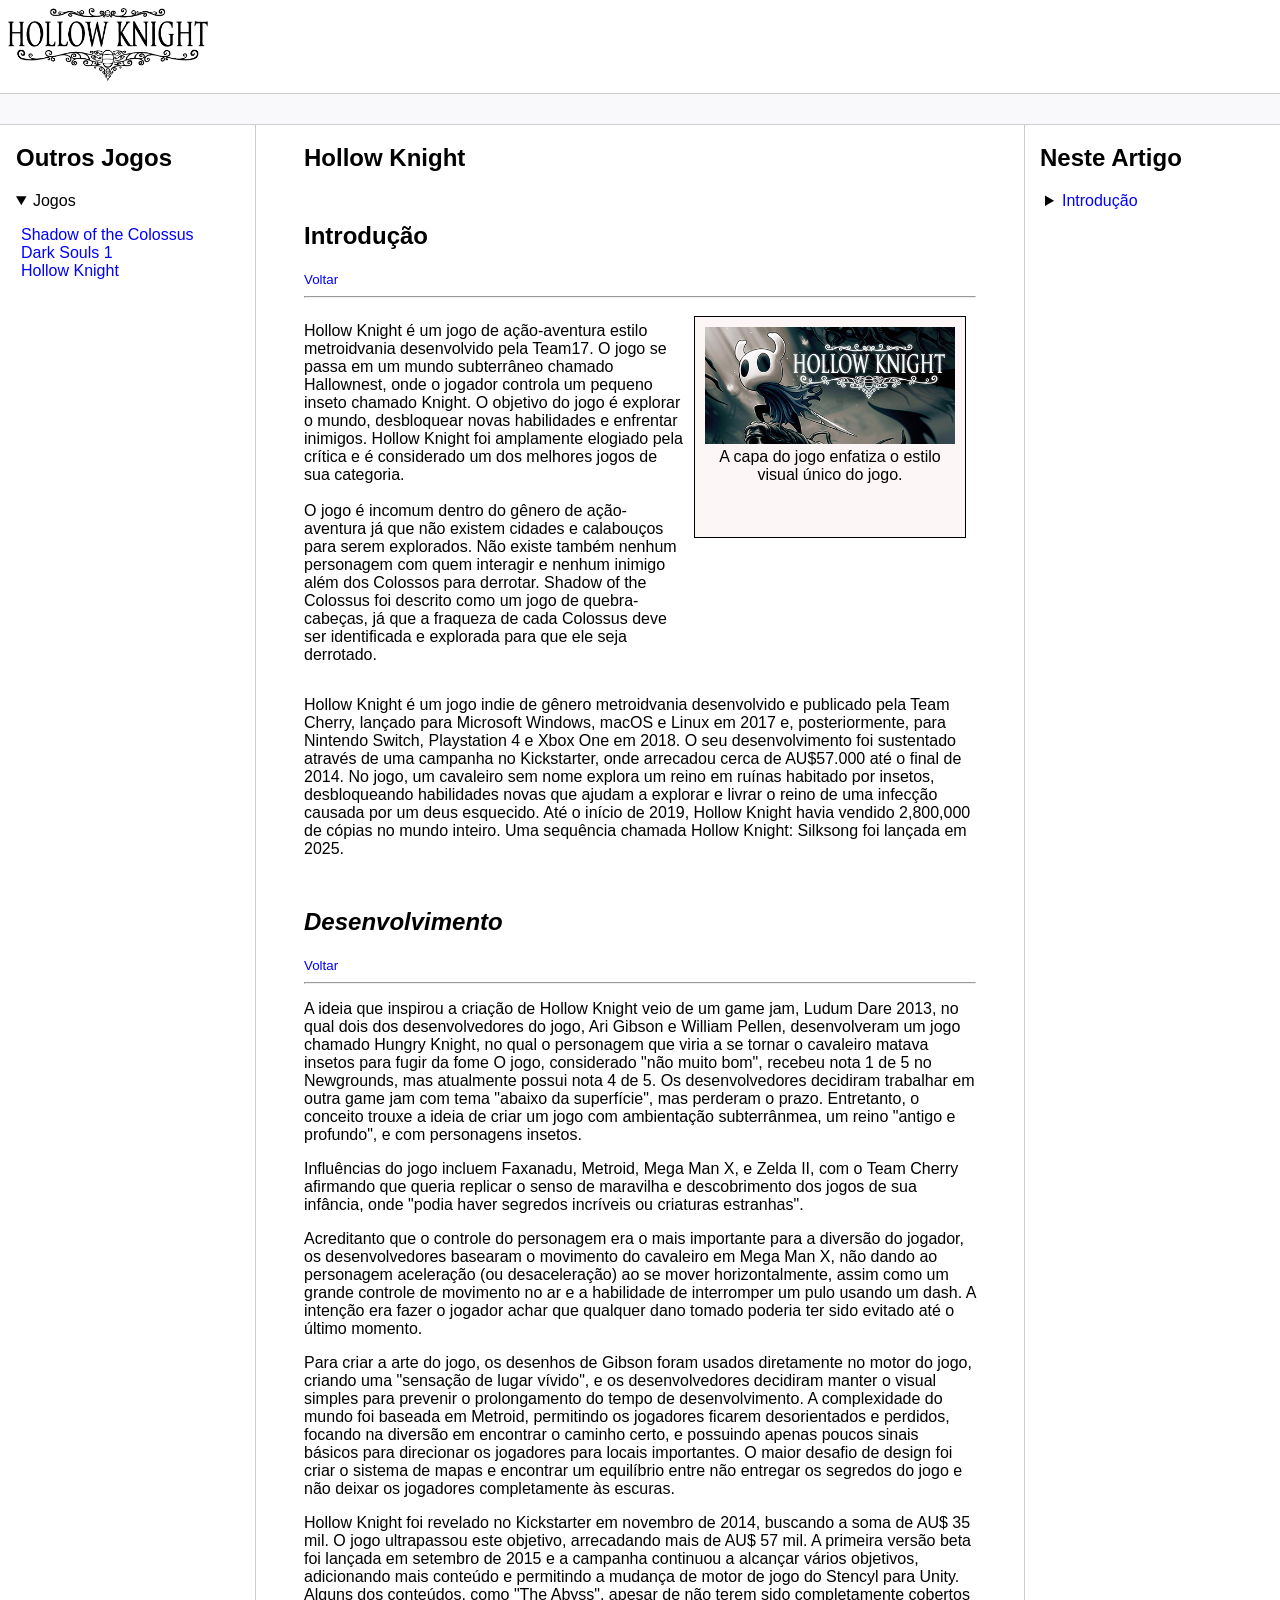
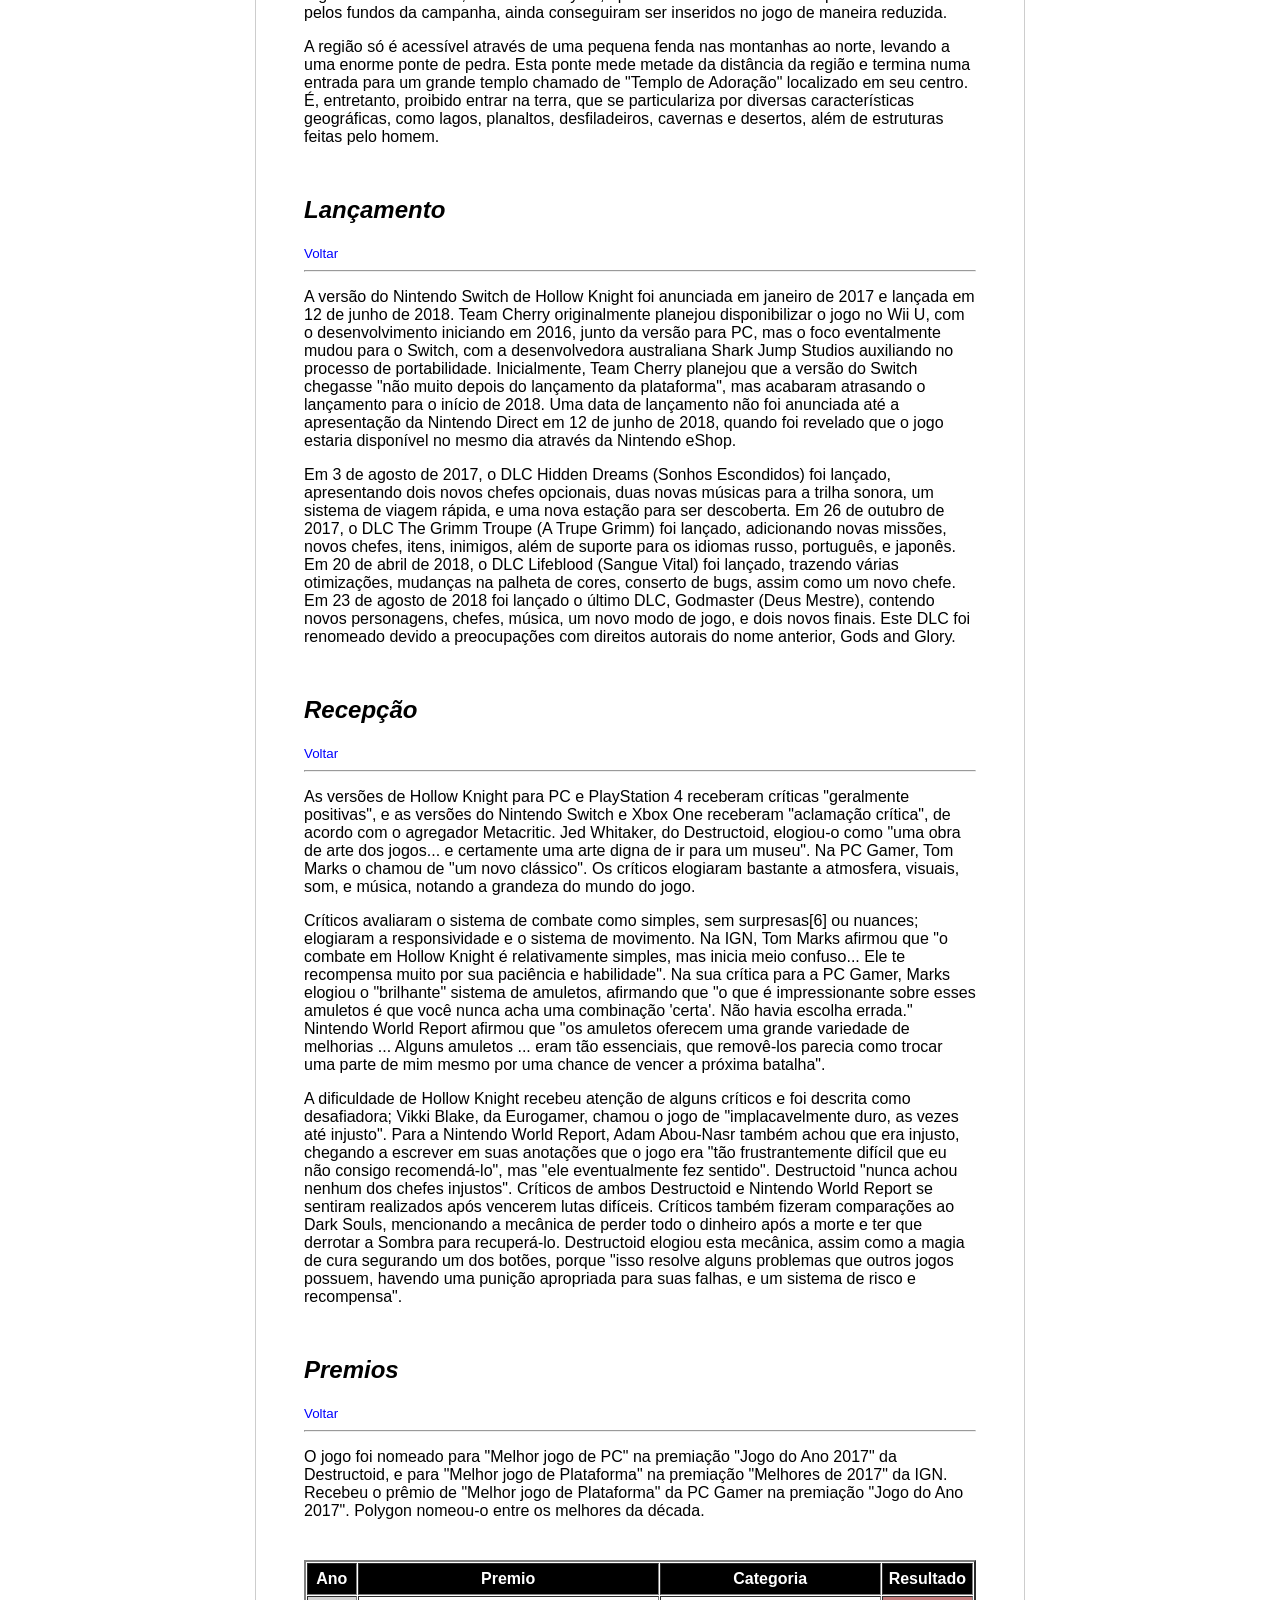
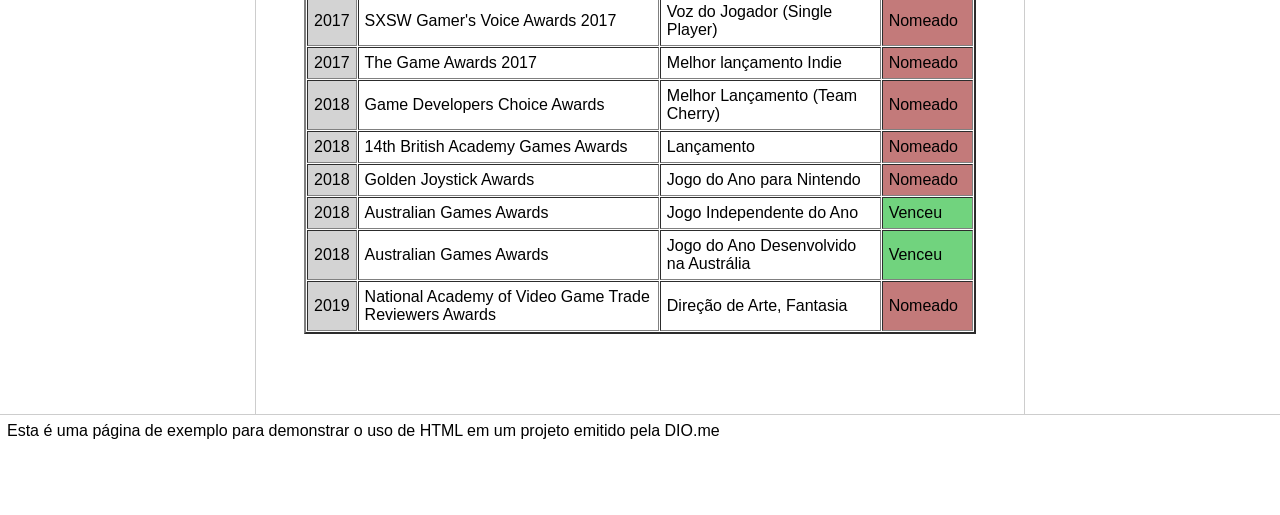
<file: HTML/Html modulo 3/wikiHK.html>
<!DOCTYPE html>
<html lang="pt-br">
<head>
    <meta charset="UTF-8">
    <meta http-equiv="X-UA-Compatible" content="IE=edge">
    <meta name="viewport" content="width=device-width, initial-scale=1.0">
    <title>Hollow Knight(HK)</title>
    <link rel="stylesheet" href="assets/css/style.css">
</head>
<body>


    <header>
        <div id="comeco">   
            <div class="logo" style="padding: 8px;">
                <img src="assets/images/images.png" alt="Logo do Jogo 'Shadow of the Colossus'" width="200"/>
            </div>
        </div>

        <div class="bar"></div>
    </header>
    


    <main class="content">
        <aside class="sidebar">
            <h2>Outros Jogos</h2>
                        <details open>
                            <summary>Jogos</summary>
                                <nav>    
                                    <ul>
                                        <li><a href="wikiSOTC.html">Shadow of the Colossus</a></li>
                                        <li><a href="wikiDS1.html">Dark Souls 1</a></li>
                                        <li><a href="wikiHK.html">Hollow Knight</a></li>
                                    </ul>
                                </nav>
                        </details>
        </aside>




        <article class="main">
            
                <h1>Hollow Knight</h1>
                    <h2 id="intro" style="margin-top: 50px;"><strong>Introdução</strong></h2><small><a href="#comeco">Voltar</a></small>
                    <hr>
                        <div style="display: flex;">
                            <p>Hollow Knight é um jogo de ação-aventura estilo metroidvania desenvolvido pela Team17. O jogo se passa em um mundo subterrâneo chamado Hallownest, onde o jogador controla um pequeno inseto chamado Knight. O objetivo do jogo é explorar o mundo, desbloquear novas habilidades e enfrentar inimigos. Hollow Knight foi amplamente elogiado pela crítica e é considerado um dos melhores jogos de sua categoria.
                            <br>
                            <br>O jogo é incomum dentro do gênero de ação-aventura já que não existem cidades e calabouços para serem explorados. Não existe também nenhum personagem com quem interagir e nenhum inimigo além dos Colossos para derrotar. Shadow of the Colossus foi descrito como um jogo de quebra-cabeças, já que a fraqueza de cada Colossus deve ser identificada e explorada para que ele seja derrotado.</p>
                                   
                                    <figure style="margin: 10px; padding: 10px; border: 1px solid #000000; background-color: rgb(252, 246, 246); height: 200px;">
                                        <img src="assets/images/Hollow_Knight_Cover.jpg" alt="Capa do Jogo 'Hollow Knight'" width="250px">
                                        <figcaption>A capa do jogo enfatiza o estilo visual único do jogo.</figcaption>
                                    </figure>                                 
                        </div>   
                        <p>Hollow Knight é um jogo indie de gênero metroidvania desenvolvido e publicado pela Team Cherry, lançado para Microsoft Windows, macOS e Linux em 2017 e, posteriormente, para Nintendo Switch, Playstation 4 e Xbox One em 2018. O seu desenvolvimento foi sustentado através de uma campanha no Kickstarter, onde arrecadou cerca de AU$57.000 até o final de 2014. No jogo, um cavaleiro sem nome explora um reino em ruínas habitado por insetos, desbloqueando habilidades novas que ajudam a explorar e livrar o reino de uma infecção causada por um deus esquecido. Até o início de 2019, Hollow Knight havia vendido 2,800,000 de cópias no mundo inteiro. Uma sequência chamada Hollow Knight: Silksong foi lançada em 2025.</p>

                    <h2 id="desenvolvimento" style="margin-top: 50px;"><i>Desenvolvimento</i></h2><small><a href="#comeco">Voltar</a></small>
                    <hr>
                        <p>A ideia que inspirou a criação de Hollow Knight veio de um game jam, Ludum Dare 2013, no qual dois dos desenvolvedores do jogo, Ari Gibson e William Pellen, desenvolveram um jogo chamado Hungry Knight, no qual o personagem que viria a se tornar o cavaleiro matava insetos para fugir da fome O jogo, considerado "não muito bom", recebeu nota 1 de 5 no Newgrounds, mas atualmente possui nota 4 de 5. Os desenvolvedores decidiram trabalhar em outra game jam com tema "abaixo da superfície", mas perderam o prazo. Entretanto, o conceito trouxe a ideia de criar um jogo com ambientação subterrânmea, um reino "antigo e profundo", e com personagens insetos.</p>
                        <p>Influências do jogo incluem Faxanadu, Metroid, Mega Man X, e Zelda II, com o Team Cherry afirmando que queria replicar o senso de maravilha e descobrimento dos jogos de sua infância, onde "podia haver segredos incríveis ou criaturas estranhas". </p>
                        <p>Acreditanto que o controle do personagem era o mais importante para a diversão do jogador, os desenvolvedores basearam o movimento do cavaleiro em Mega Man X, não dando ao personagem aceleração (ou desaceleração) ao se mover horizontalmente, assim como um grande controle de movimento no ar e a habilidade de interromper um pulo usando um dash. A intenção era fazer o jogador achar que qualquer dano tomado poderia ter sido evitado até o último momento.</p>
                        <p>Para criar a arte do jogo, os desenhos de Gibson foram usados diretamente no motor do jogo, criando uma "sensação de lugar vívido", e os desenvolvedores decidiram manter o visual simples para prevenir o prolongamento do tempo de desenvolvimento. A complexidade do mundo foi baseada em Metroid, permitindo os jogadores ficarem desorientados e perdidos, focando na diversão em encontrar o caminho certo, e possuindo apenas poucos sinais básicos para direcionar os jogadores para locais importantes. O maior desafio de design foi criar o sistema de mapas e encontrar um equilíbrio entre não entregar os segredos do jogo e não deixar os jogadores completamente às escuras.</p>
                        <p>Hollow Knight foi revelado no Kickstarter em novembro de 2014, buscando a soma de AU$ 35 mil. O jogo ultrapassou este objetivo, arrecadando mais de AU$ 57 mil. A primeira versão beta foi lançada em setembro de 2015 e a campanha continuou a alcançar vários objetivos, adicionando mais conteúdo e permitindo a mudança de motor de jogo do Stencyl para Unity. Alguns dos conteúdos, como "The Abyss", apesar de não terem sido completamente cobertos pelos fundos da campanha, ainda conseguiram ser inseridos no jogo de maneira reduzida.</p>
                        <p>A região só é acessível através de uma pequena fenda nas montanhas ao norte, levando a uma enorme ponte de pedra. Esta ponte mede metade da distância da região e termina numa entrada para um grande templo chamado de "Templo de Adoração" localizado em seu centro. É, entretanto, proibido entrar na terra, que se particulariza por diversas características geográficas, como lagos, planaltos, desfiladeiros, cavernas e desertos, além de estruturas feitas pelo homem.</p>
                                                                    
                    <h2 id="lançamento" style="margin-top: 50px;"><i>Lançamento</i></h2><small><a href="#comeco">Voltar</a></small>
                    <hr>
                        <p>A versão do Nintendo Switch de Hollow Knight foi anunciada em janeiro de 2017 e lançada em 12 de junho de 2018. Team Cherry originalmente planejou disponibilizar o jogo no Wii U, com o desenvolvimento iniciando em 2016, junto da versão para PC, mas o foco eventalmente mudou para o Switch, com a desenvolvedora australiana Shark Jump Studios auxiliando no processo de portabilidade. Inicialmente, Team Cherry planejou que a versão do Switch chegasse "não muito depois do lançamento da plataforma", mas acabaram atrasando o lançamento para o início de 2018. Uma data de lançamento não foi anunciada até a apresentação da Nintendo Direct em 12 de junho de 2018, quando foi revelado que o jogo estaria disponível no mesmo dia através da Nintendo eShop.</p>
                        <p>Em 3 de agosto de 2017, o DLC Hidden Dreams (Sonhos Escondidos) foi lançado, apresentando dois novos chefes opcionais, duas novas músicas para a trilha sonora, um sistema de viagem rápida, e uma nova estação para ser descoberta. Em 26 de outubro de 2017, o DLC The Grimm Troupe (A Trupe Grimm) foi lançado, adicionando novas missões, novos chefes, itens, inimigos, além de suporte para os idiomas russo, português, e japonês. Em 20 de abril de 2018, o DLC Lifeblood (Sangue Vital) foi lançado, trazendo várias otimizações, mudanças na palheta de cores, conserto de bugs, assim como um novo chefe. Em 23 de agosto de 2018 foi lançado o último DLC, Godmaster (Deus Mestre), contendo novos personagens, chefes, música, um novo modo de jogo, e dois novos finais. Este DLC foi renomeado devido a preocupações com direitos autorais do nome anterior, Gods and Glory.</p>         
                            
                    <h2 id="recepcao" style="margin-top: 50px;"><i>Recepção</i></h2><small><a href="#comeco">Voltar</a></small>   
                    <hr>
                        <p>As versões de Hollow Knight para PC e PlayStation 4 receberam críticas "geralmente positivas", e as versões do Nintendo Switch e Xbox One receberam "aclamação crítica", de acordo com o agregador Metacritic. Jed Whitaker, do Destructoid, elogiou-o como "uma obra de arte dos jogos... e certamente uma arte digna de ir para um museu". Na PC Gamer, Tom Marks o chamou de "um novo clássico". Os críticos elogiaram bastante a atmosfera, visuais, som, e música, notando a grandeza do mundo do jogo.</p>    
                        <p>Críticos avaliaram o sistema de combate como simples, sem surpresas[6] ou nuances; elogiaram a responsividade e o sistema de movimento. Na IGN, Tom Marks afirmou que "o combate em Hollow Knight é relativamente simples, mas inicia meio confuso... Ele te recompensa muito por sua paciência e habilidade". Na sua crítica para a PC Gamer, Marks elogiou o "brilhante" sistema de amuletos, afirmando que "o que é impressionante sobre esses amuletos é que você nunca acha uma combinação 'certa'. Não havia escolha errada." Nintendo World Report afirmou que "os amuletos oferecem uma grande variedade de melhorias ... Alguns amuletos ... eram tão essenciais, que removê-los parecia como trocar uma parte de mim mesmo por uma chance de vencer a próxima batalha".</p>
                        <p>A dificuldade de Hollow Knight recebeu atenção de alguns críticos e foi descrita como desafiadora; Vikki Blake, da Eurogamer, chamou o jogo de "implacavelmente duro, as vezes até injusto". Para a Nintendo World Report, Adam Abou-Nasr também achou que era injusto, chegando a escrever em suas anotações que o jogo era "tão frustrantemente difícil que eu não consigo recomendá-lo", mas "ele eventualmente fez sentido". Destructoid "nunca achou nenhum dos chefes injustos". Críticos de ambos Destructoid e Nintendo World Report se sentiram realizados após vencerem lutas difíceis. Críticos também fizeram comparações ao Dark Souls, mencionando a mecânica de perder todo o dinheiro após a morte e ter que derrotar a Sombra para recuperá-lo. Destructoid elogiou esta mecânica, assim como a magia de cura segurando um dos botões, porque "isso resolve alguns problemas que outros jogos possuem, havendo uma punição apropriada para suas falhas, e um sistema de risco e recompensa".</p>

                    <h2 id="premios" style="margin-top: 50px;"><i>Premios</i></h2><small><a href="#comeco">Voltar</a></small>  
                    <hr>
                      <p>O jogo foi nomeado para "Melhor jogo de PC" na premiação "Jogo do Ano 2017" da Destructoid, e para "Melhor jogo de Plataforma" na premiação "Melhores de 2017" da IGN. Recebeu o prêmio de "Melhor jogo de Plataforma" da PC Gamer na premiação "Jogo do Ano 2017". Polygon nomeou-o entre os melhores da década.</p>

                            <table style="width: 100%; margin-bottom: 80px; margin-top: 40px;" border="2px" cellpadding="6px" cellspacing="1px">
                                <thead>
                                    <tr style="background-color: #000000; color: rgb(255, 255, 255);">
                                        <th>Ano</th>
                                        <th>Premio</th>
                                        <th>Categoria</th>
                                        <th>Resultado</th>
                                    </tr>
                                </thead>

                                <tbody>
                                    <tr>
                                        <td style="background-color: lightgray;">2017</td>
                                        <td>SXSW Gamer's Voice Awards 2017</td>
                                        <td>Voz do Jogador (Single Player)</td>
                                        <td style="background-color: rgba(148, 17, 17, 0.555);">Nomeado</td>
                                    </tr>
                                    <tr>
                                        <td style="background-color: lightgray;"> 2017</td>
                                        <td>The Game Awards 2017</td>
                                        <td>Melhor lançamento Indie</td>
                                        <td style="background-color: rgba(148, 17, 17, 0.555);">Nomeado</td>
                                    </tr>
                                    <tr>
                                        <td style="background-color: lightgray;">2018</td>
                                        <td>Game Developers Choice Awards</td>
                                        <td>Melhor Lançamento (Team Cherry)</td>
                                        <td style="background-color: rgba(148, 17, 17, 0.555);">Nomeado</td>
                                    </tr>
                                    <tr>
                                        <td style="background-color: lightgray;">2018</td>
                                        <td>14th British Academy Games Awards</td>
                                        <td>Lançamento</td>
                                        <td style="background-color: rgba(148, 17, 17, 0.555);">Nomeado</td>
                                    </tr>
                                    <tr>
                                        <td style="background-color: lightgray;">2018</td>
                                        <td>Golden Joystick Awards</td>
                                        <td>Jogo do Ano para Nintendo</td>
                                        <td style="background-color: rgba(148, 17, 17, 0.555);">Nomeado</td>
                                    </tr>
                                    <tr>
                                        <td style="background-color: lightgray;">2018</td>
                                        <td>Australian Games Awards</td>
                                        <td>Jogo Independente do Ano</td>
                                        <td style="background-color: rgba(1, 177, 24, 0.555);">Venceu</td>
                                    </tr>
                                    <tr>
                                        <td style="background-color: lightgray;">2018</td>
                                        <td >Australian Games Awards</td>
                                        <td>Jogo do Ano Desenvolvido na Austrália</td>
                                        <td style="background-color: rgba(1, 177, 24, 0.555);">Venceu</td>
                                    </tr>
                                    <tr>
                                        <td style="background-color: lightgray;">2019</td>
                                        <td>National Academy of Video Game Trade Reviewers Awards</td>
                                        <td>Direção de Arte, Fantasia</td>
                                        <td style="background-color: rgba(148, 17, 17, 0.555);">Nomeado</td>
                                    </tr>

                                </tbody>

                            </table>
                        </div>
            </article>
        




        <aside class="anchors">
            <h2 id="indice">Neste Artigo</h2>
                <nav>
                    <ul>
                        <details>
                            <summary><a href="#intro">Introdução</a></summary>    
                                <summary><a href="#desenvolvimento">Desenvolvimento</a></summary>                
                                <li><a href="#lançamento">Lançamento</a></li>
                                <li><a href="#recepcao">Recepção</a></li>
                                <li><a href="#premios">Prêmios</a></li>
                        </details>  
                    </ul>
                </nav>    
            </aside>
    </main>


    



    
    <footer class="footer">
        <p style="margin: 7px;">Esta é uma página de exemplo para demonstrar o uso de HTML em um projeto emitido pela DIO.me</p>
    </footer>
</body>
</html>
</file>
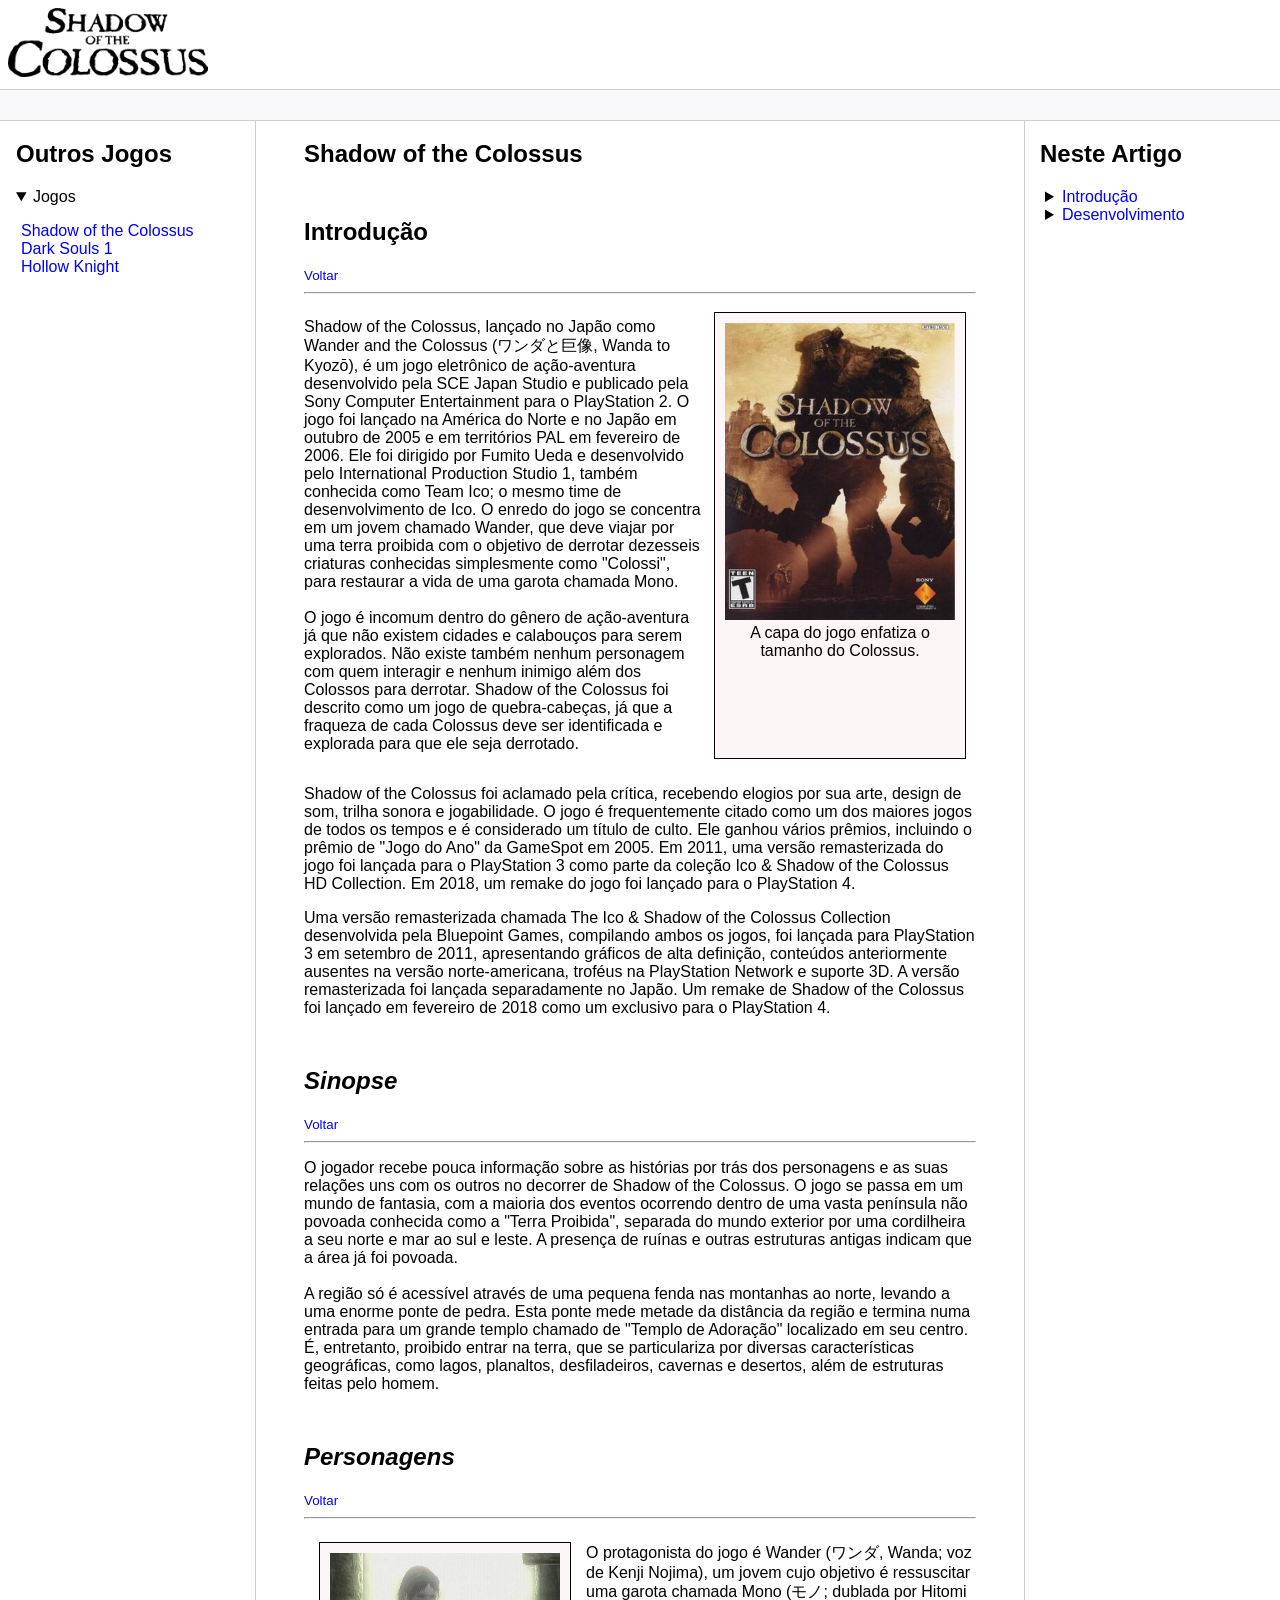
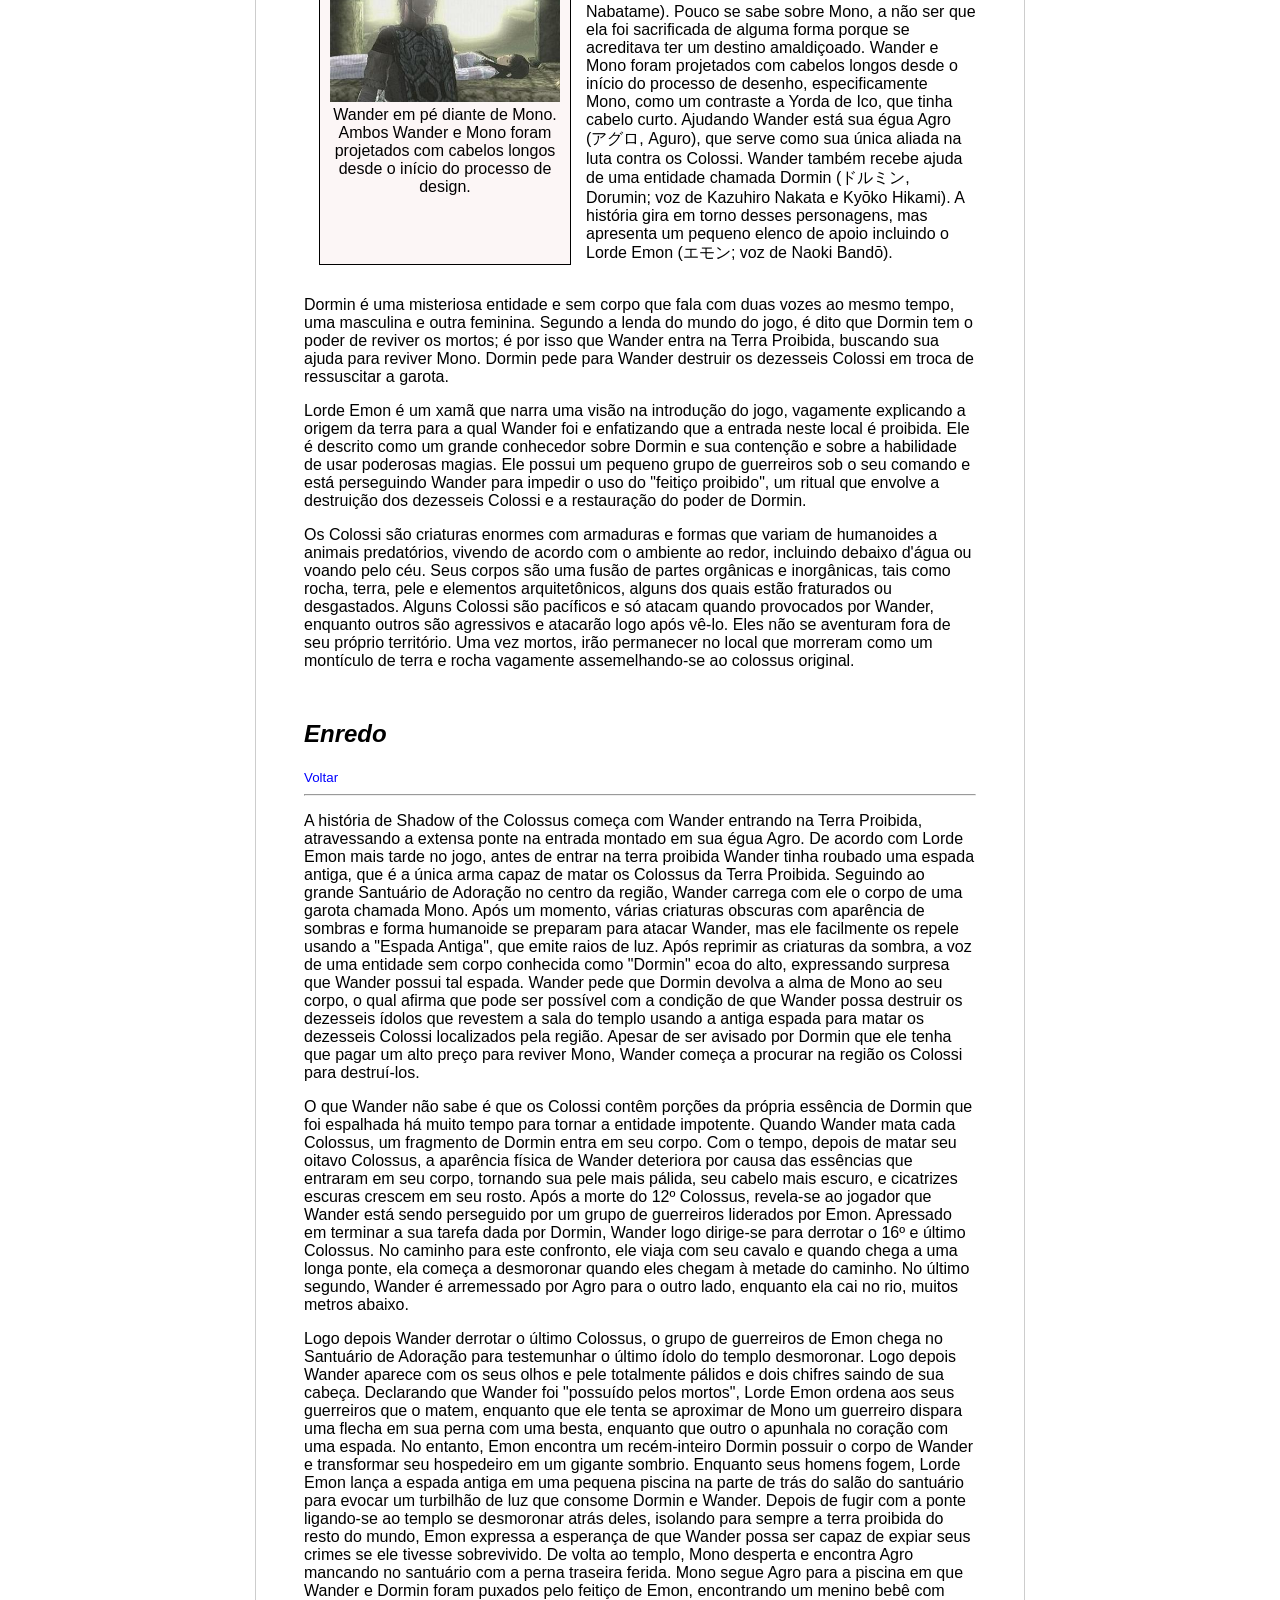
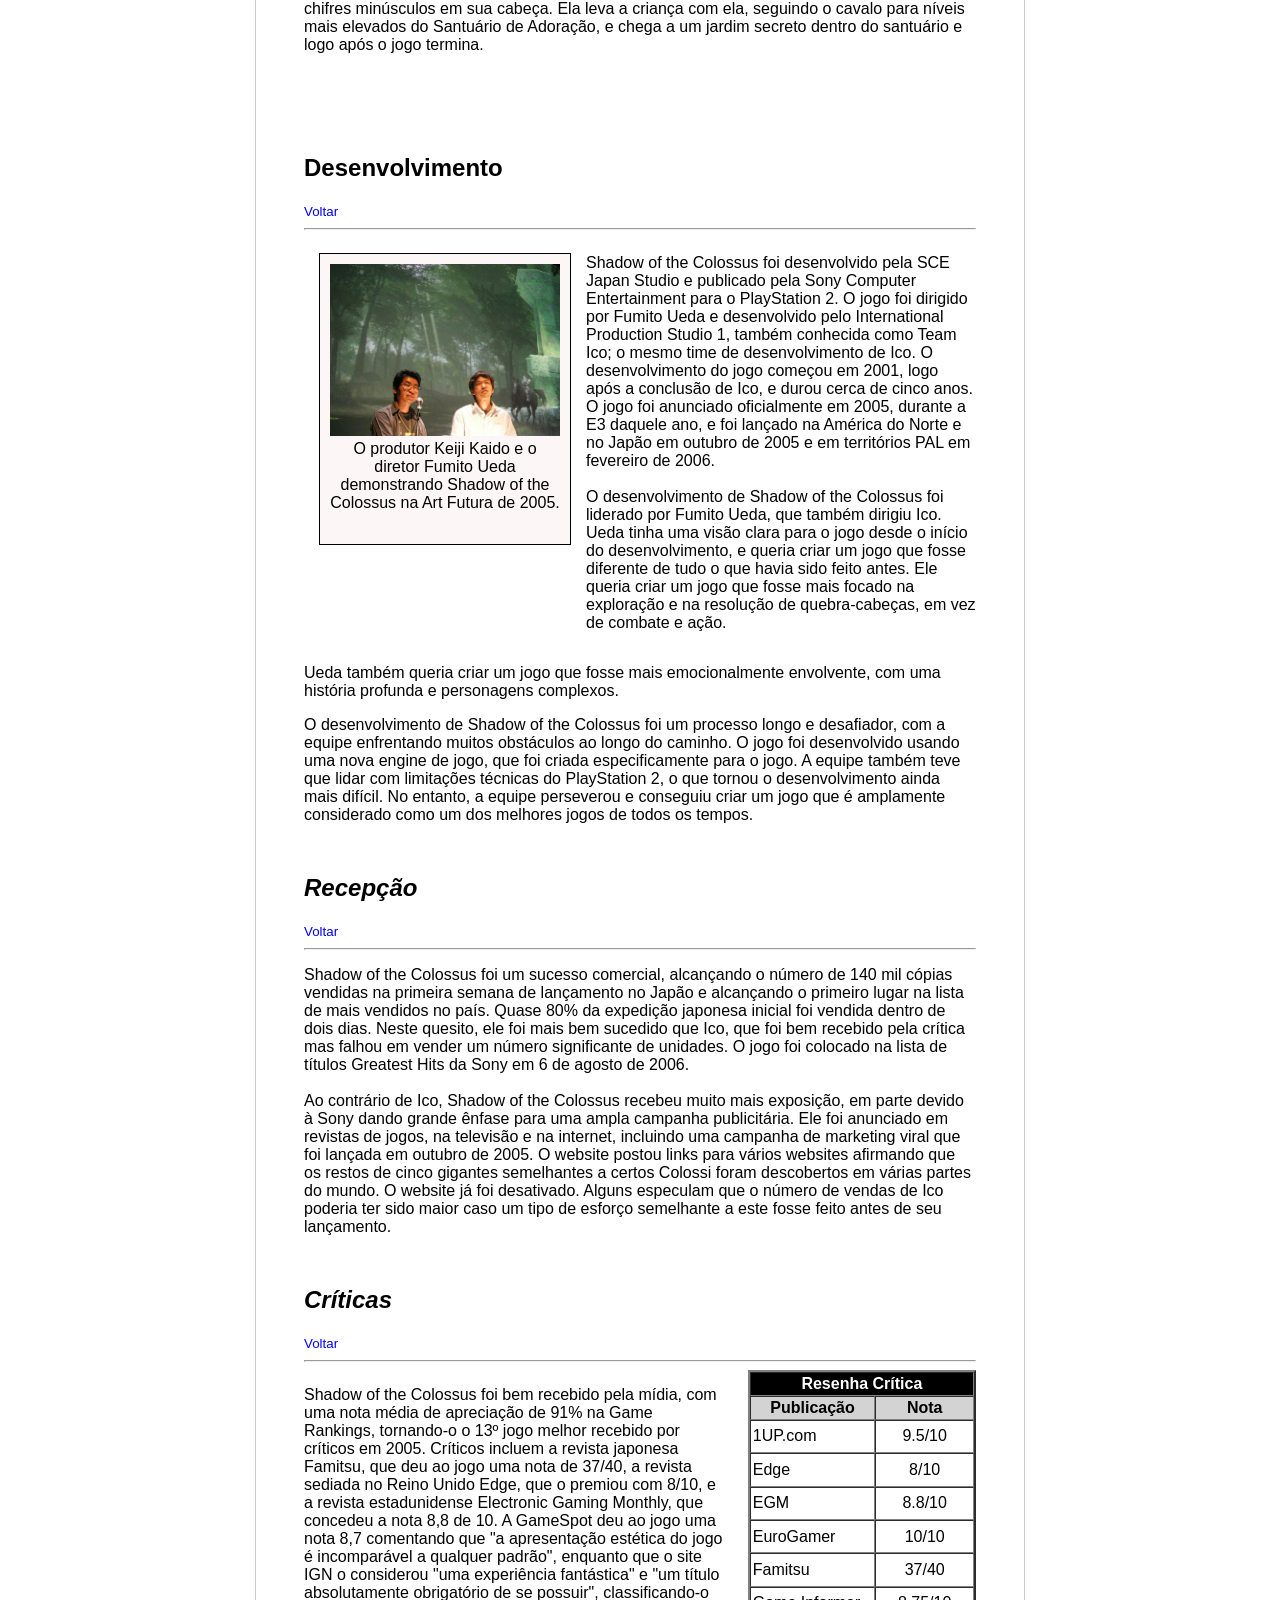
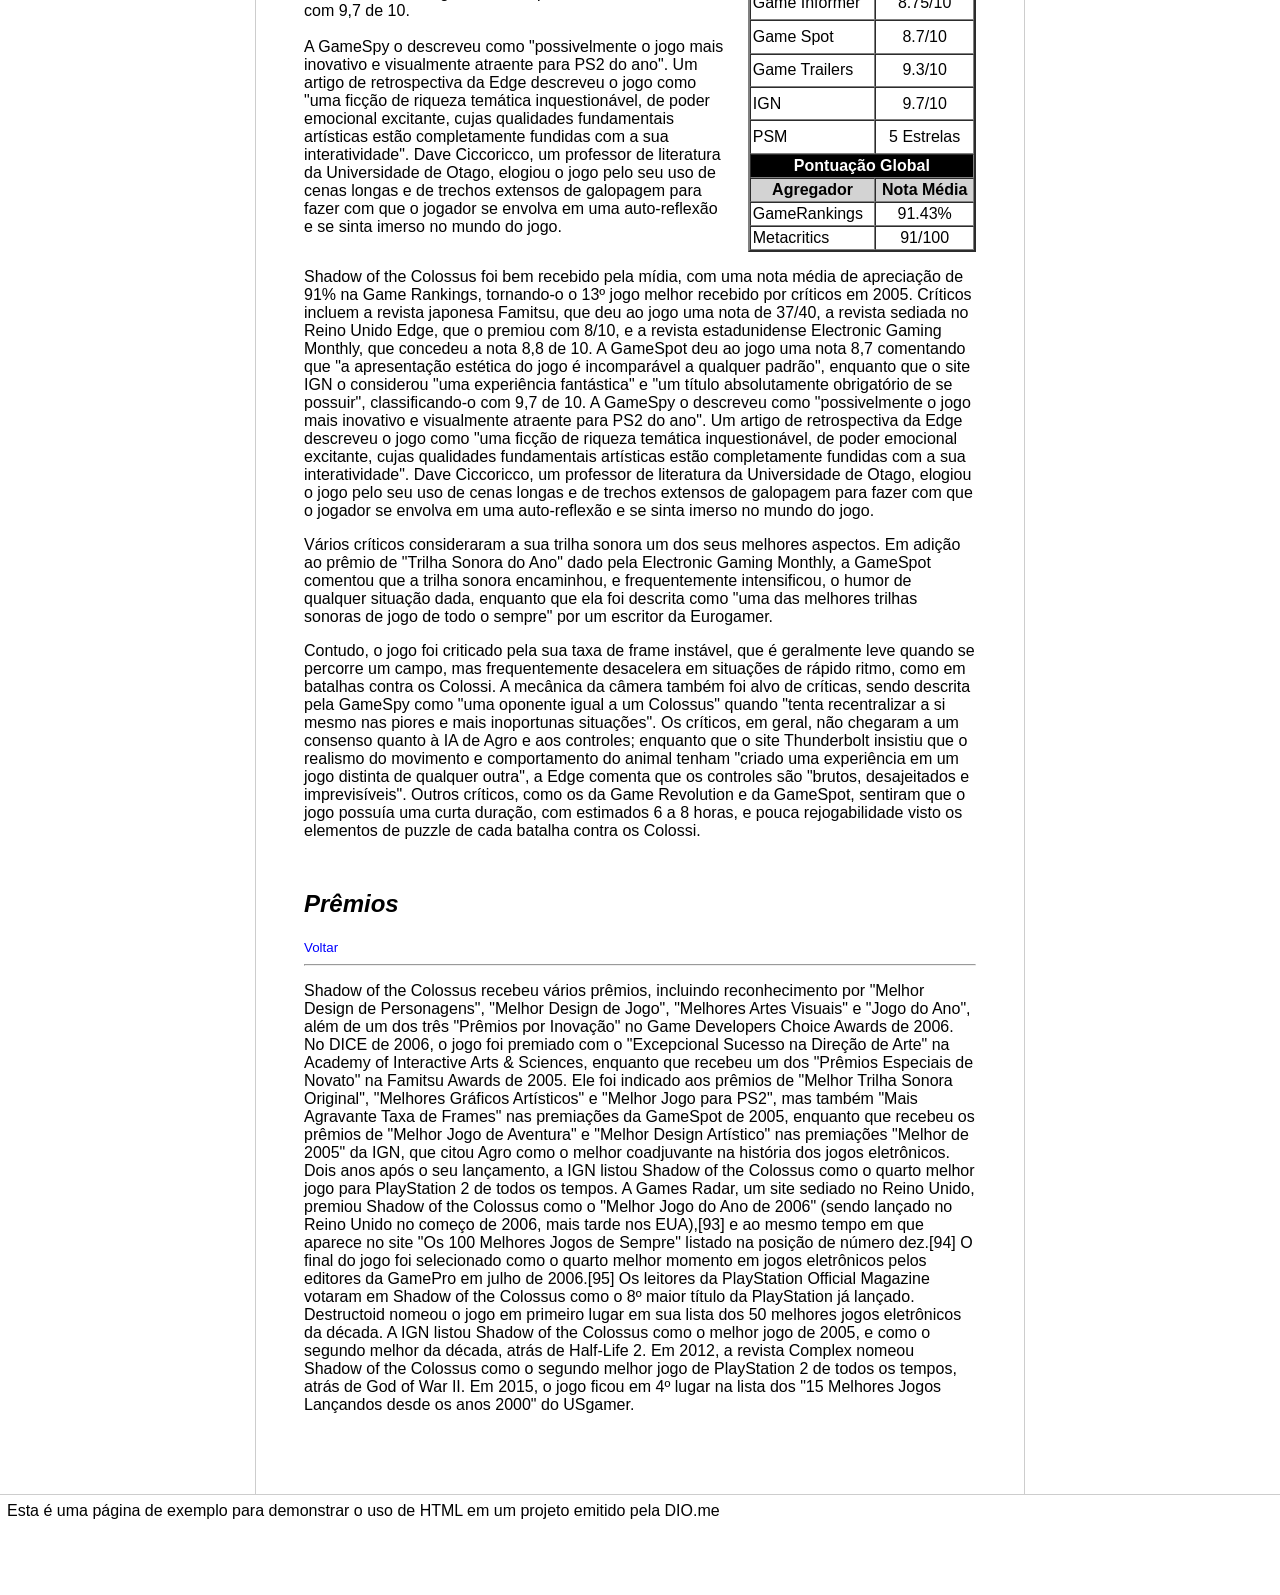
<file: HTML/Html modulo 3/wikiSOTC.html>
<!DOCTYPE html>
<html lang="pt-br">
<head>
    <meta charset="UTF-8">
    <meta http-equiv="X-UA-Compatible" content="IE=edge">
    <meta name="viewport" content="width=device-width, initial-scale=1.0">
    <title>Shadow of the Colossus(SOTC)</title>
    <link rel="stylesheet" href="assets/css/style.css">
</head>
<body>


    <header>
        <div id="comeco">   
            <div class="logo" style="padding: 8px;">
                <img src="assets/images/Shadow_of_the_Colossus_logo.png" alt="Logo do Jogo 'Shadow of the Colossus'" width="200"/>
            </div>
        </div>

        <div class="bar"></div>
    </header>
    
    <main class="content">
        <aside class="sidebar">
            <h2>Outros Jogos</h2>
                        <details open>
                            <summary>Jogos</summary>
                                <nav>    
                                    <ul>
                                        <li><a href="wikiSOTC.html">Shadow of the Colossus</a></li>
                                        <li><a href="wikiDS1.html">Dark Souls 1</a></li>
                                        <li><a href="wikiHK.html">Hollow Knight</a></li>
                                    </ul>
                                </nav>
                        </details>
        </aside>

        <article class="main">
            
                <h1>Shadow of the Colossus</h1>
                    <h2 id="intro" style="margin-top: 50px;"><strong>Introdução</strong></h2><small><a href="#comeco">Voltar</a></small>
                    <hr>
                        <div style="display: flex;">
                            <p>Shadow of the Colossus, lançado no Japão como Wander and the Colossus (ワンダと巨像, Wanda to Kyozō), é um jogo eletrônico de ação-aventura desenvolvido pela SCE Japan Studio e publicado pela Sony Computer Entertainment para o PlayStation 2. O jogo foi lançado na América do Norte e no Japão em outubro de 2005 e em territórios PAL em fevereiro de 2006. Ele foi dirigido por Fumito Ueda e desenvolvido pelo International Production Studio 1, também conhecida como Team Ico; o mesmo time de desenvolvimento de Ico. O enredo do jogo se concentra em um jovem chamado Wander, que deve viajar por uma terra proibida com o objetivo de derrotar dezesseis criaturas conhecidas simplesmente como "Colossi", para restaurar a vida de uma garota chamada Mono. 
                            <br>
                            <br>O jogo é incomum dentro do gênero de ação-aventura já que não existem cidades e calabouços para serem explorados. Não existe também nenhum personagem com quem interagir e nenhum inimigo além dos Colossos para derrotar. Shadow of the Colossus foi descrito como um jogo de quebra-cabeças, já que a fraqueza de cada Colossus deve ser identificada e explorada para que ele seja derrotado.</p>
                                   
                                    <figure style="margin: 10px; padding: 10px; border: 1px solid #000000; background-color: rgb(252, 246, 246);">
                                        <img src="assets/images/ShadowOfTheColossusGH.jpg" alt="Capa do Jogo 'Shadow of the Colossus'" width="230px">
                                        <figcaption>A capa do jogo enfatiza o tamanho do Colossus.</figcaption>
                                    </figure>                                 
                        </div>   
                        <p>Shadow of the Colossus foi aclamado pela crítica, recebendo elogios por sua arte, design de som, trilha sonora e jogabilidade. O jogo é frequentemente citado como um dos maiores jogos de todos os tempos e é considerado um título de culto. Ele ganhou vários prêmios, incluindo o prêmio de "Jogo do Ano" da GameSpot em 2005. Em 2011, uma versão remasterizada do jogo foi lançada para o PlayStation 3 como parte da coleção Ico & Shadow of the Colossus HD Collection. Em 2018, um remake do jogo foi lançado para o PlayStation 4.</p>
                        <p>Uma versão remasterizada chamada The Ico & Shadow of the Colossus Collection desenvolvida pela Bluepoint Games, compilando ambos os jogos, foi lançada para PlayStation 3 em setembro de 2011, apresentando gráficos de alta definição, conteúdos anteriormente ausentes na versão norte-americana, troféus na PlayStation Network e suporte 3D. A versão remasterizada foi lançada separadamente no Japão. Um remake de Shadow of the Colossus foi lançado em fevereiro de 2018 como um exclusivo para o PlayStation 4.</p>
                   
                    <h2 id="sinopse" style="margin-top: 50px;"><i>Sinopse</i></h2><small><a href="#comeco">Voltar</a></small>
                    <hr>
                        <p>O jogador recebe pouca informação sobre as histórias por trás dos personagens e as suas relações uns com os outros no decorrer de Shadow of the Colossus. O jogo se passa em um mundo de fantasia, com a maioria dos eventos ocorrendo dentro de uma vasta península não povoada conhecida como a "Terra Proibida", separada do mundo exterior por uma cordilheira a seu norte e mar ao sul e leste. A presença de ruínas e outras estruturas antigas indicam que a área já foi povoada. <br>
                            <br>
                        A região só é acessível através de uma pequena fenda nas montanhas ao norte, levando a uma enorme ponte de pedra. Esta ponte mede metade da distância da região e termina numa entrada para um grande templo chamado de "Templo de Adoração" localizado em seu centro. É, entretanto, proibido entrar na terra, que se particulariza por diversas características geográficas, como lagos, planaltos, desfiladeiros, cavernas e desertos, além de estruturas feitas pelo homem.</p>
                                            
                    <h2 id="personagens" style="margin-top: 50px;"><i>Personagens</i></h2><small><a href="#comeco">Voltar</a></small>
                    <hr>
                        <div style="display: flex;">    
                            <figure style="margin: 15px; padding: 10px; border: 1px solid #000000; width: 240px; background-color: rgb(252, 246, 246);">
                                <img src="assets/images/Mono_e_Wander.jpg" alt="Wander em pé diante de Mono." width="230px" width="257px">
                                <figcaption>Wander em pé diante de Mono. Ambos Wander e Mono foram projetados com cabelos longos desde o início do processo de design.</figcaption>                     
                            </figure> 
                            <p>O protagonista do jogo é Wander (ワンダ, Wanda; voz de Kenji Nojima), um jovem cujo objetivo é ressuscitar uma garota chamada Mono (モノ; dublada por Hitomi Nabatame). Pouco se sabe sobre Mono, a não ser que ela foi sacrificada de alguma forma porque se acreditava ter um destino amaldiçoado. Wander e Mono foram projetados com cabelos longos desde o início do processo de desenho, especificamente Mono, como um contraste a Yorda de Ico, que tinha cabelo curto. Ajudando Wander está sua égua Agro (アグロ, Aguro), que serve como sua única aliada na luta contra os Colossi. Wander também recebe ajuda de uma entidade chamada Dormin (ドルミン, Dorumin; voz de Kazuhiro Nakata e Kyōko Hikami). A história gira em torno desses personagens, mas apresenta um pequeno elenco de apoio incluindo o Lorde Emon (エモン; voz de Naoki Bandō).</p>
                        </div>

                        <p>Dormin é uma misteriosa entidade e sem corpo que fala com duas vozes ao mesmo tempo, uma masculina e outra feminina. Segundo a lenda do mundo do jogo, é dito que Dormin tem o poder de reviver os mortos; é por isso que Wander entra na Terra Proibida, buscando sua ajuda para reviver Mono. Dormin pede para Wander destruir os dezesseis Colossi em troca de ressuscitar a garota.</p>    
                        <p>Lorde Emon é um xamã que narra uma visão na introdução do jogo, vagamente explicando a origem da terra para a qual Wander foi e enfatizando que a entrada neste local é proibida. Ele é descrito como um grande conhecedor sobre Dormin e sua contenção e sobre a habilidade de usar poderosas magias. Ele possui um pequeno grupo de guerreiros sob o seu comando e está perseguindo Wander para impedir o uso do "feitiço proibido", um ritual que envolve a destruição dos dezesseis Colossi e a restauração do poder de Dormin.</p>
                        <p>Os Colossi são criaturas enormes com armaduras e formas que variam de humanoides a animais predatórios, vivendo de acordo com o ambiente ao redor, incluindo debaixo d'água ou voando pelo céu. Seus corpos são uma fusão de partes orgânicas e inorgânicas, tais como rocha, terra, pele e elementos arquitetônicos, alguns dos quais estão fraturados ou desgastados. Alguns Colossi são pacíficos e só atacam quando provocados por Wander, enquanto outros são agressivos e atacarão logo após vê-lo. Eles não se aventuram fora de seu próprio território. Uma vez mortos, irão permanecer no local que morreram como um montículo de terra e rocha vagamente assemelhando-se ao colossus original.</p>    

                    <h2 id="enredo" style="margin-top: 50px;"><i>Enredo</i></h2><small><a href="#comeco">Voltar</a></small>
                    <hr>
                        <p>A história de Shadow of the Colossus começa com Wander entrando na Terra Proibida, atravessando a extensa ponte na entrada montado em sua égua Agro. De acordo com Lorde Emon mais tarde no jogo, antes de entrar na terra proibida Wander tinha roubado uma espada antiga, que é a única arma capaz de matar os Colossus da Terra Proibida. Seguindo ao grande Santuário de Adoração no centro da região, Wander carrega com ele o corpo de uma garota chamada Mono. Após um momento, várias criaturas obscuras com aparência de sombras e forma humanoide se preparam para atacar Wander, mas ele facilmente os repele usando a "Espada Antiga", que emite raios de luz. Após reprimir as criaturas da sombra, a voz de uma entidade sem corpo conhecida como "Dormin" ecoa do alto, expressando surpresa que Wander possui tal espada. Wander pede que Dormin devolva a alma de Mono ao seu corpo, o qual afirma que pode ser possível com a condição de que Wander possa destruir os dezesseis ídolos que revestem a sala do templo usando a antiga espada para matar os dezesseis Colossi localizados pela região. Apesar de ser avisado por Dormin que ele tenha que pagar um alto preço para reviver Mono, Wander começa a procurar na região os Colossi para destruí-los.</p>
                        <p>O que Wander não sabe é que os Colossi contêm porções da própria essência de Dormin que foi espalhada há muito tempo para tornar a entidade impotente. Quando Wander mata cada Colossus, um fragmento de Dormin entra em seu corpo. Com o tempo, depois de matar seu oitavo Colossus, a aparência física de Wander deteriora por causa das essências que entraram em seu corpo, tornando sua pele mais pálida, seu cabelo mais escuro, e cicatrizes escuras crescem em seu rosto. Após a morte do 12º Colossus, revela-se ao jogador que Wander está sendo perseguido por um grupo de guerreiros liderados por Emon. Apressado em terminar a sua tarefa dada por Dormin, Wander logo dirige-se para derrotar o 16º e último Colossus. No caminho para este confronto, ele viaja com seu cavalo e quando chega a uma longa ponte, ela começa a desmoronar quando eles chegam à metade do caminho. No último segundo, Wander é arremessado por Agro para o outro lado, enquanto ela cai no rio, muitos metros abaixo.</p>
                        <p>Logo depois Wander derrotar o último Colossus, o grupo de guerreiros de Emon chega no Santuário de Adoração para testemunhar o último ídolo do templo desmoronar. Logo depois Wander aparece com os seus olhos e pele totalmente pálidos e dois chifres saindo de sua cabeça. Declarando que Wander foi "possuído pelos mortos", Lorde Emon ordena aos seus guerreiros que o matem, enquanto que ele tenta se aproximar de Mono um guerreiro dispara uma flecha em sua perna com uma besta, enquanto que outro o apunhala no coração com uma espada. No entanto, Emon encontra um recém-inteiro Dormin possuir o corpo de Wander e transformar seu hospedeiro em um gigante sombrio. Enquanto seus homens fogem, Lorde Emon lança a espada antiga em uma pequena piscina na parte de trás do salão do santuário para evocar um turbilhão de luz que consome Dormin e Wander. Depois de fugir com a ponte ligando-se ao templo se desmoronar atrás deles, isolando para sempre a terra proibida do resto do mundo, Emon expressa a esperança de que Wander possa ser capaz de expiar seus crimes se ele tivesse sobrevivido. De volta ao templo, Mono desperta e encontra Agro mancando no santuário com a perna traseira ferida. Mono segue Agro para a piscina em que Wander e Dormin foram puxados pelo feitiço de Emon, encontrando um menino bebê com chifres minúsculos em sua cabeça. Ela leva a criança com ela, seguindo o cavalo para níveis mais elevados do Santuário de Adoração, e chega a um jardim secreto dentro do santuário e logo após o jogo termina.</p>
                            

                <h1 id="desenvolvimento" style="margin-top: 100px;"><strong>Desenvolvimento</strong></h1><small><a href="#comeco">Voltar</a></small>
                <hr>
                        <div style="display: flex;">    
                            <figure style="margin: 15px; padding: 10px; border: 1px solid #000000; width: 240px; height: 270px; background-color: rgb(252, 246, 246);">
                                <img src="assets/images/Kaido_Kenji_And_Fumito_Ueda.jpg" alt="Desenvolvedores do Jogo 'Shadow of the Colossus'" width="230px" width="257px">
                                <figcaption>O produtor Keiji Kaido e o diretor Fumito Ueda demonstrando Shadow of the Colossus na Art Futura de 2005.</figcaption>                     
                            </figure> 
                            <p>Shadow of the Colossus foi desenvolvido pela SCE Japan Studio e publicado pela Sony Computer Entertainment para o PlayStation 2. O jogo foi dirigido por Fumito Ueda e desenvolvido pelo International Production Studio 1, também conhecida como Team Ico; o mesmo time de desenvolvimento de Ico. O desenvolvimento do jogo começou em 2001, logo após a conclusão de Ico, e durou cerca de cinco anos. O jogo foi anunciado oficialmente em 2005, durante a E3 daquele ano, e foi lançado na América do Norte e no Japão em outubro de 2005 e em territórios PAL em fevereiro de 2006. <br>
                              <br>
                               O desenvolvimento de Shadow of the Colossus foi liderado por Fumito Ueda, que também dirigiu Ico. Ueda tinha uma visão clara para o jogo desde o início do desenvolvimento, e queria criar um jogo que fosse diferente de tudo o que havia sido feito antes. Ele queria criar um jogo que fosse mais focado na exploração e na resolução de quebra-cabeças, em vez de combate e ação.</p>
                                                           
                        </div>
                            <p>Ueda também queria criar um jogo que fosse mais emocionalmente envolvente, com uma história profunda e personagens complexos.</p>
                            <p>O desenvolvimento de Shadow of the Colossus foi um processo longo e desafiador, com a equipe enfrentando muitos obstáculos ao longo do caminho. O jogo foi desenvolvido usando uma nova engine de jogo, que foi criada especificamente para o jogo. A equipe também teve que lidar com limitações técnicas do PlayStation 2, o que tornou o desenvolvimento ainda mais difícil. No entanto, a equipe perseverou e conseguiu criar um jogo que é amplamente considerado como um dos melhores jogos de todos os tempos.</p>
                    
                            
                    <h2 id="recepcao" style="margin-top: 50px;"><i>Recepção</i></h2><small><a href="#comeco">Voltar</a></small>   
                    <hr>
                        <p>Shadow of the Colossus foi um sucesso comercial, alcançando o número de 140 mil cópias vendidas na primeira semana de lançamento no Japão e alcançando o primeiro lugar na lista de mais vendidos no país. Quase 80% da expedição japonesa inicial foi vendida dentro de dois dias. Neste quesito, ele foi mais bem sucedido que Ico, que foi bem recebido pela crítica mas falhou em vender um número significante de unidades. O jogo foi colocado na lista de títulos Greatest Hits da Sony em 6 de agosto de 2006. <br>
                            <br>
                        Ao contrário de Ico, Shadow of the Colossus recebeu muito mais exposição, em parte devido à Sony dando grande ênfase para uma ampla campanha publicitária. Ele foi anunciado em revistas de jogos, na televisão e na internet, incluindo uma campanha de marketing viral que foi lançada em outubro de 2005. O website postou links para vários websites afirmando que os restos de cinco gigantes semelhantes a certos Colossi foram descobertos em várias partes do mundo. O website já foi desativado. Alguns especulam que o número de vendas de Ico poderia ter sido maior caso um tipo de esforço semelhante a este fosse feito antes de seu lançamento.</p>     
                    
                    <h2 id="critica" style="margin-top: 50px;"><i>Críticas</i></h2><small><a href="#comeco">Voltar</a></small>  
                    <hr>
                        <div style="display: flex;">
                            <p style="width: 65%; margin-right: 20px;">Shadow of the Colossus foi bem recebido pela mídia, com uma nota média de apreciação de 91% na Game Rankings, tornando-o o 13º jogo melhor recebido por críticos em 2005. Críticos incluem a revista japonesa Famitsu, que deu ao jogo uma nota de 37/40, a revista sediada no Reino Unido Edge, que o premiou com 8/10, e a revista estadunidense Electronic Gaming Monthly, que concedeu a nota 8,8 de 10. A GameSpot deu ao jogo uma nota 8,7 comentando que "a apresentação estética do jogo é incomparável a qualquer padrão", enquanto que o site IGN o considerou "uma experiência fantástica" e "um título absolutamente obrigatório de se possuir", classificando-o com 9,7 de 10. <br>
                            <br> A GameSpy o descreveu como "possivelmente o jogo mais inovativo e visualmente atraente para PS2 do ano". Um artigo de retrospectiva da Edge descreveu o jogo como "uma ficção de riqueza temática inquestionável, de poder emocional excitante, cujas qualidades fundamentais artísticas estão completamente fundidas com a sua interatividade". Dave Ciccoricco, um professor de literatura da Universidade de Otago, elogiou o jogo pelo seu uso de cenas longas e de trechos extensos de galopagem para fazer com que o jogador se envolva em uma auto-reflexão e se sinta imerso no mundo do jogo.</p>  
                        

                            <table style="width: 35%;" border="2px" cellpadding="2px" cellspacing="0px">
                                <thead>
                                    <tr>
                                        <th colspan="2" style="background-color: #000000; color: rgb(255, 255, 255);">Resenha Crítica</th>
                                    </tr>
                                    <tr>
                                        
                                        <th style="background-color: lightgray;">Publicação</th>
                                        <th style="background-color: lightgray;">Nota</th>
                                    </tr>
                                </thead>

                                <tbody>
                                    <tr>
                                        <td>1UP.com</td>
                                        <td style="text-align: center;">9.5/10</td>
                                    </tr>
                                    <tr>
                                        <td>Edge</td>
                                        <td style="text-align: center;">8/10</td>
                                    </tr>
                                    <tr>
                                        <td>EGM</td>
                                        <td style="text-align: center;">8.8/10</td>
                                    </tr>
                                    <tr>
                                        <td>EuroGamer</td>
                                        <td style="text-align: center;">10/10</td>
                                    </tr>
                                    <tr>
                                        <td>Famitsu</td>
                                        <td style="text-align: center;">37/40</td>
                                    </tr>
                                    <tr>
                                        <td>Game Informer</td>
                                        <td style="text-align: center;">8.75/10</td>
                                    </tr>
                                    <tr>
                                        <td>Game Spot</td>
                                        <td style="text-align: center;">8.7/10</td>
                                    </tr>
                                    <tr>
                                        <td>Game Trailers</td>
                                        <td style="text-align: center;">9.3/10</td>
                                    </tr>
                                    <tr>
                                        <td>IGN</td>
                                        <td style="text-align: center;">9.7/10</td>
                                    </tr>
                                    <tr>
                                        <td>PSM</td>
                                        <td style="text-align: center;">5 Estrelas</td>
                                    </tr>

                                </tbody>

                                <tfoot>
                                    <tr>
                                        <th colspan="2" style="background-color: #000000; color: rgb(255, 255, 255);">Pontuação Global</th>
                                    </tr>
                                    <tr>
                                        <th style="background-color: lightgray;">Agregador</th>
                                        <th style="background-color: lightgray;">Nota Média</th>
                                    </tr>
                                    <tr>
                                        <td>GameRankings</td>
                                        <td style="text-align: center;">91.43%</td>
                                    </tr>
                                    <tr>
                                        <td>Metacritics</td>
                                        <td style="text-align: center;">91/100</td>
                                    </tr>
                                </tfoot>
                            </table>
                        </div>
                        
                        <p>Shadow of the Colossus foi bem recebido pela mídia, com uma nota média de apreciação de 91% na Game Rankings, tornando-o o 13º jogo melhor recebido por críticos em 2005. Críticos incluem a revista japonesa Famitsu, que deu ao jogo uma nota de 37/40, a revista sediada no Reino Unido Edge, que o premiou com 8/10, e a revista estadunidense Electronic Gaming Monthly, que concedeu a nota 8,8 de 10. A GameSpot deu ao jogo uma nota 8,7 comentando que "a apresentação estética do jogo é incomparável a qualquer padrão", enquanto que o site IGN o considerou "uma experiência fantástica" e "um título absolutamente obrigatório de se possuir", classificando-o com 9,7 de 10. A GameSpy o descreveu como "possivelmente o jogo mais inovativo e visualmente atraente para PS2 do ano". Um artigo de retrospectiva da Edge descreveu o jogo como "uma ficção de riqueza temática inquestionável, de poder emocional excitante, cujas qualidades fundamentais artísticas estão completamente fundidas com a sua interatividade". Dave Ciccoricco, um professor de literatura da Universidade de Otago, elogiou o jogo pelo seu uso de cenas longas e de trechos extensos de galopagem para fazer com que o jogador se envolva em uma auto-reflexão e se sinta imerso no mundo do jogo.</p>  
                        <p>Vários críticos consideraram a sua trilha sonora um dos seus melhores aspectos. Em adição ao prêmio de "Trilha Sonora do Ano" dado pela Electronic Gaming Monthly, a GameSpot comentou que a trilha sonora encaminhou, e frequentemente intensificou, o humor de qualquer situação dada, enquanto que ela foi descrita como "uma das melhores trilhas sonoras de jogo de todo o sempre" por um escritor da Eurogamer.</p>
                        <p>Contudo, o jogo foi criticado pela sua taxa de frame instável, que é geralmente leve quando se percorre um campo, mas frequentemente desacelera em situações de rápido ritmo, como em batalhas contra os Colossi. A mecânica da câmera também foi alvo de críticas, sendo descrita pela GameSpy como "uma oponente igual a um Colossus" quando "tenta recentralizar a si mesmo nas piores e mais inoportunas situações". Os críticos, em geral, não chegaram a um consenso quanto à IA de Agro e aos controles; enquanto que o site Thunderbolt insistiu que o realismo do movimento e comportamento do animal tenham "criado uma experiência em um jogo distinta de qualquer outra", a Edge comenta que os controles são "brutos, desajeitados e imprevisíveis". Outros críticos, como os da Game Revolution e da GameSpot, sentiram que o jogo possuía uma curta duração, com estimados 6 a 8 horas, e pouca rejogabilidade visto os elementos de puzzle de cada batalha contra os Colossi.</p>

                    <h2 id="premios" style="margin-top: 50px;"><i>Prêmios</i></h2><small><a href="#comeco">Voltar</a></small>
                    <hr>
                        <p style="margin-bottom: 80px;">Shadow of the Colossus recebeu vários prêmios, incluindo reconhecimento por "Melhor Design de Personagens", "Melhor Design de Jogo", "Melhores Artes Visuais" e "Jogo do Ano", além de um dos três "Prêmios por Inovação" no Game Developers Choice Awards de 2006. No DICE de 2006, o jogo foi premiado com o "Excepcional Sucesso na Direção de Arte" na Academy of Interactive Arts & Sciences, enquanto que recebeu um dos "Prêmios Especiais de Novato" na Famitsu Awards de 2005. Ele foi indicado aos prêmios de "Melhor Trilha Sonora Original", "Melhores Gráficos Artísticos" e "Melhor Jogo para PS2", mas também "Mais Agravante Taxa de Frames" nas premiações da GameSpot de 2005, enquanto que recebeu os prêmios de "Melhor Jogo de Aventura" e "Melhor Design Artístico" nas premiações "Melhor de 2005" da IGN, que citou Agro como o melhor coadjuvante na história dos jogos eletrônicos. Dois anos após o seu lançamento, a IGN listou Shadow of the Colossus como o quarto melhor jogo para PlayStation 2 de todos os tempos. A Games Radar, um site sediado no Reino Unido, premiou Shadow of the Colossus como o "Melhor Jogo do Ano de 2006" (sendo lançado no Reino Unido no começo de 2006, mais tarde nos EUA),[93] e ao mesmo tempo em que aparece no site "Os 100 Melhores Jogos de Sempre" listado na posição de número dez.[94] O final do jogo foi selecionado como o quarto melhor momento em jogos eletrônicos pelos editores da GamePro em julho de 2006.[95] Os leitores da PlayStation Official Magazine votaram em Shadow of the Colossus como o 8º maior título da PlayStation já lançado. Destructoid nomeou o jogo em primeiro lugar em sua lista dos 50 melhores jogos eletrônicos da década. A IGN listou Shadow of the Colossus como o melhor jogo de 2005, e como o segundo melhor da década, atrás de Half-Life 2. Em 2012, a revista Complex nomeou Shadow of the Colossus como o segundo melhor jogo de PlayStation 2 de todos os tempos, atrás de God of War II. Em 2015, o jogo ficou em 4º lugar na lista dos "15 Melhores Jogos Lançandos desde os anos 2000" do USgamer.</p>        
            </article>
        
        <aside class="anchors">
            <h2 id="indice">Neste Artigo</h2>
                <nav>
                    <ul>
                        <details>
                            <summary><a href="#intro">Introdução</a></summary>                    
                                <li><a href="#sinopse">Sinopse</a></li>
                                <li><a href="#personagens">Personagens</a></li>
                                <li><a href="#enredo">Enredo</a></li>
                        </details>  

                        <details>  
                            <summary><a href="#desenvolvimento">Desenvolvimento</a></summary>
                                <li><a href="#recepcao">Recepção</a></li>
                                <li><a href="#critica">Críticas</a></li>
                                <li><a href="#premios">Prêmios</a></li>
                        </details>    
                    </ul>
                </nav>    
            </aside>
    </main>


    



    
    <footer class="footer">
        <p style="margin: 7px;">Esta é uma página de exemplo para demonstrar o uso de HTML em um projeto emitido pela DIO.me</p>
    </footer>
</body>
</html>
</file>
<file: CSS/Trilha-de-CSS-2/assets/style.css>
*{
    margin: 0;
}
body{
    background-color: rgb(241, 241, 241);
}
/*Header*/
header{
    display: flex;
    justify-content: space-between;
    flex-direction: row;
    background-color: rgb(255, 255, 255);
}
#left{
    padding: 16px 24px;
}
#center{
    padding-top: 8px;
}
#right{
    display: flex;
    max-height: 40px;
}
#right img{
    padding-top: 16px;
    margin-right: 24px;
}
#right .profile img{
    padding-top: 11px;
    height: 34px;
}
/*Main*/

main{
    display: flex;
    justify-content: space-between;
}
section{
    margin-top: 30px;
    margin-left: 15px;
    width: 70%;
}
.main-video img{
    padding: 0px 50px;
    background-color: black;
    border-radius:15px ;
}
.main-video-info{
    margin-top: 15px;
    flex-direction: column;
}
.main-video-title{
    font-size: larger;
    font-weight: 700;
    margin: 10px 20px;
}
.action-bar{
    height: 60px;
    display: flex;
}
.action-bar div{
    background-size: contain;
}
.action-bar div figure{
    margin: 10px 20px 10px;
}
.action-bar .div-img01 img{
    height: 45px;
}
.action-bar .div-img02 figure{
    margin-right: 550px;
}
.div-img03{
    height: 40px;
    border: 1px solid rgb(0, 0, 0);
    border-radius: 30px;
    margin-right: 10px;
}
.div-img04{
    height: 40px;
    border: 1px solid rgb(0, 0, 0);
    border-radius: 30px;
    margin-right: 10px;
}
.div-img05{
    height: 40px;
    border: 1px solid rgb(0, 0, 0);
    border-radius: 30px;
    margin-right: 10px;
}
.div-img06{
    height: 40px;
    border: 1px solid rgb(0, 0, 0);
    border-radius: 30px;
}
.views{
    width: 500px;
    margin: 20px;
    font-weight: 700;
}
.description{
    padding: 15px;
    width: 80%;
}
aside{
    margin-top: 15px;
    width: 25%;
    display: flex;
}
.side-videos img{
    height: 100px;
    width: 180px;
    margin-top: 15px;
}
.side-video-info{
    width: 100%;
}
.side-info{
    display: flex;
    height: 100px;
    margin-top: 17px;
    flex-direction: column;
    justify-content: space-evenly;
}
.side-info p{
    margin-left: 10px;
}
.side-container{
    margin-bottom: 15px;
    padding-left: 5px;
    height: 130px;
}
figure.side-container{
    border-right: 0px;
}
div.side-container{
    border-left: 0px;
}
</file>
<file: HTML/HTML modulo 2/base.css>
.html, body {
    margin: 0;
}
body {
    background-color: #f1f1f1;
    display: flex;
    justify-content: center;
}

.wrapper {
    min-height: 100vh;
    width: 100%;
    display: flex;
    margin: 0 auto;
    background-color: aquamarine;
}
.main {
    display: flex;
    flex-flow: column;
    width: 89%;
}
.menu {
    width: 10%;
    background-color: rgb(66, 196, 196);
    padding: 10px 20px 0px;
}
.header {
    width: 100%;
    background-color: rgb(5, 108, 108);
    min-height: 150px;
}
.content {
    background-color: white;
    min-height: 300px;
    padding: 20px;
}
.footer {
    width: 100%;
    background-color: rgb(0, 90, 75);
    min-height: 150px;
}
</file>
<file: HTML/Html modulo 3/assets/css/style.css>
body, html {
    margin: 0;
    padding: 0;
    font-family: 'Segoe UI', Tahoma, Geneva, Verdana, sans-serif;
}
ul { list-style: none; padding-left: 5px; }
a { color:blue; text-decoration: none;}
.bar {
    background-color: #f9f9fb;
    padding:15px;
    border-top: solid 1px #cdcdcd;
    border-bottom: solid 1px #cdcdcd;
}
.content {
    max-width: 1440px;
    margin: auto;
    grid-gap: 3rem;
    display: grid;
    gap: 3rem;
    grid-template-areas: "sidebar main anchors";
    grid-template-columns: minmax(0,15rem) minmax(0,2.5fr) minmax(0,15rem);
    padding-left: 1rem;
    padding-right: 1rem;
}
.footer {
    min-height: 100px;
    border-top: solid 1px #cdcdcd;
}
.anchors {
    border-left: solid 1px #cdcdcd;
    padding-left: 15px;
}
.sidebar {
    border-right: solid 1px #cdcdcd;
}
figure {
    text-align: center;
}
</file>
